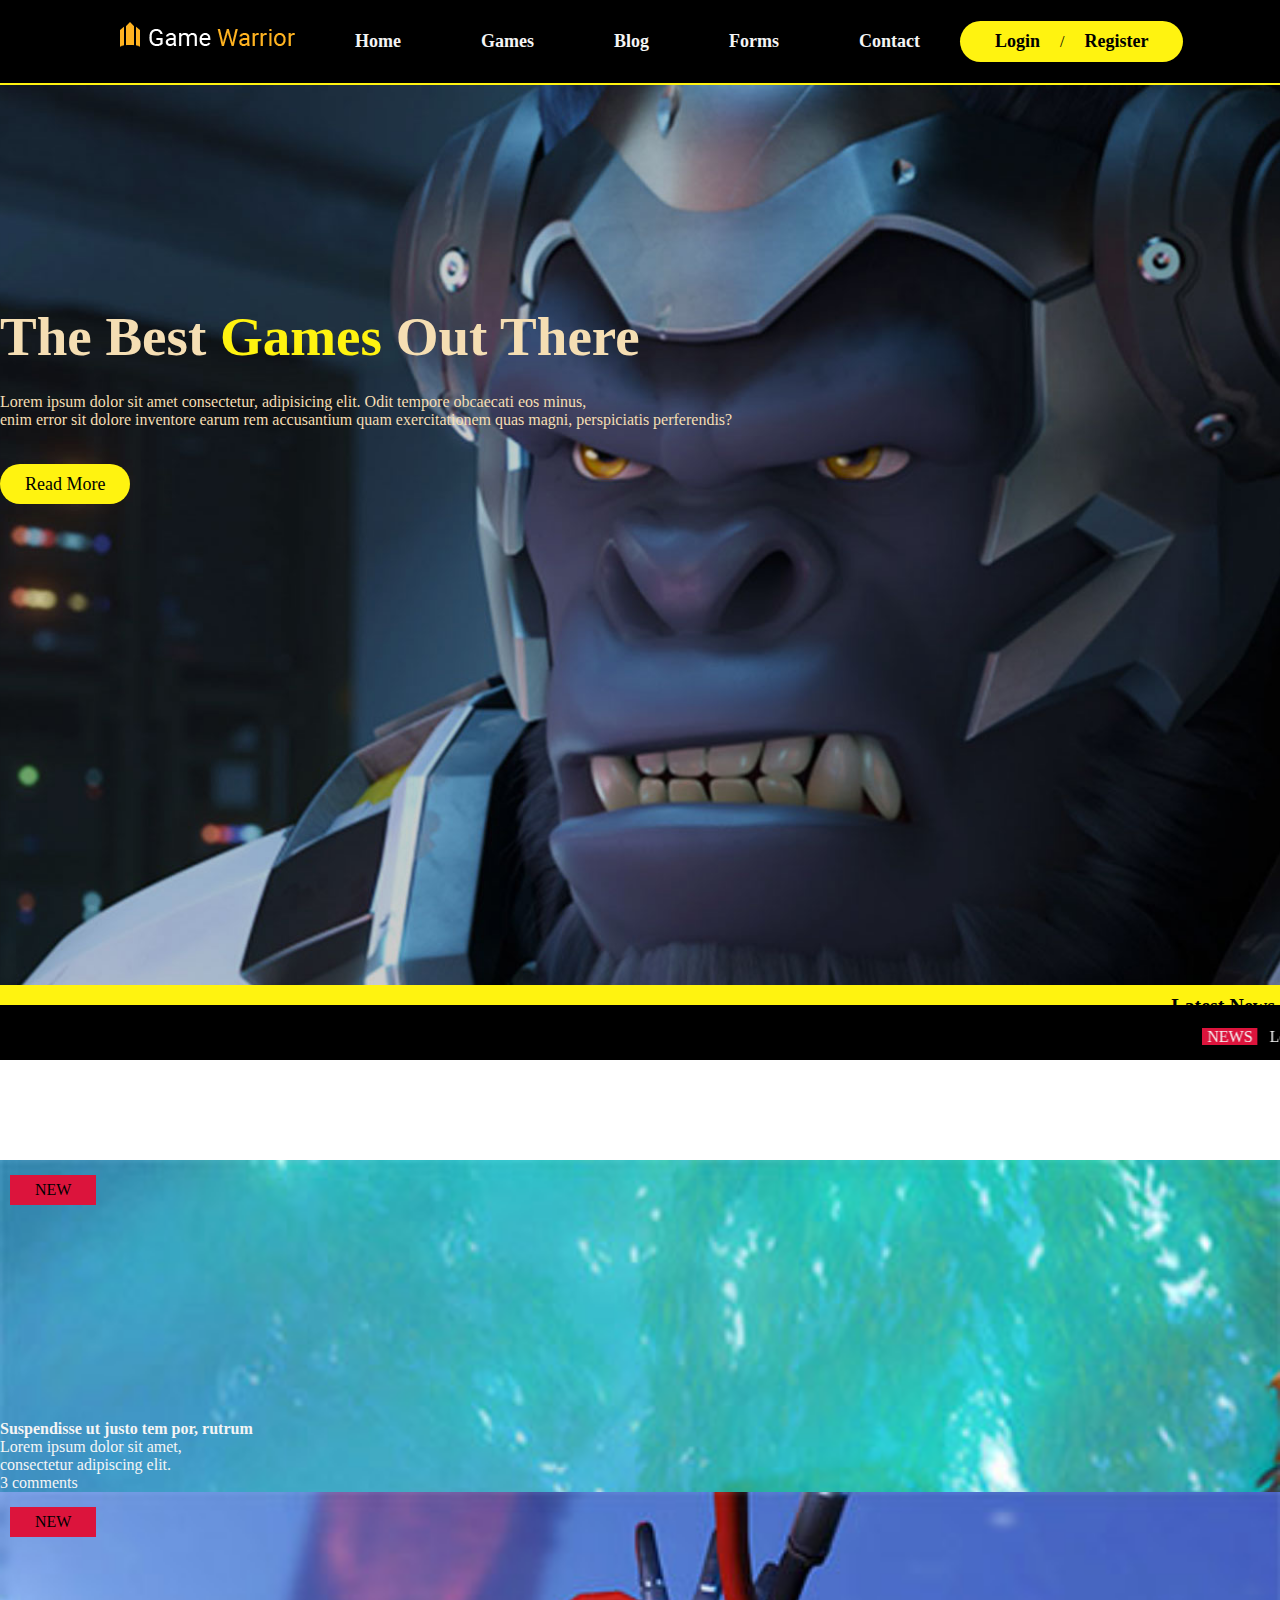
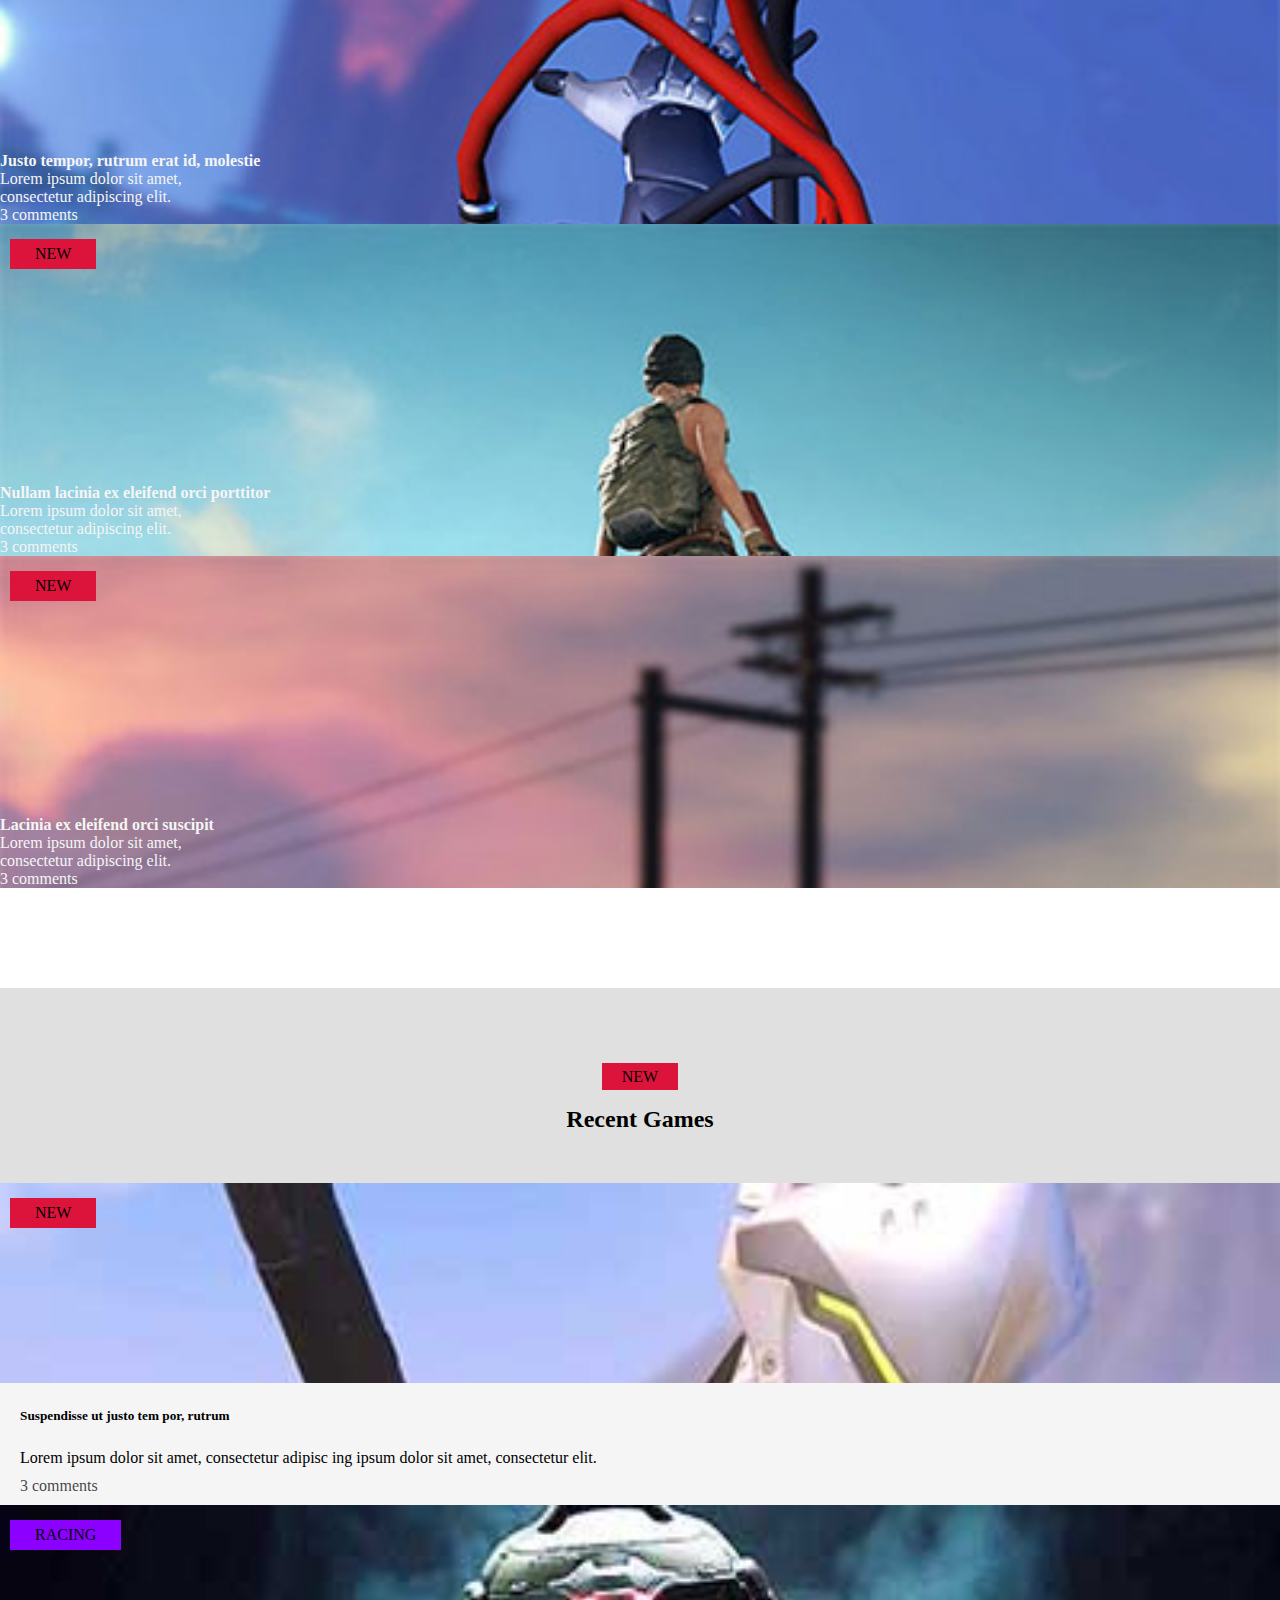
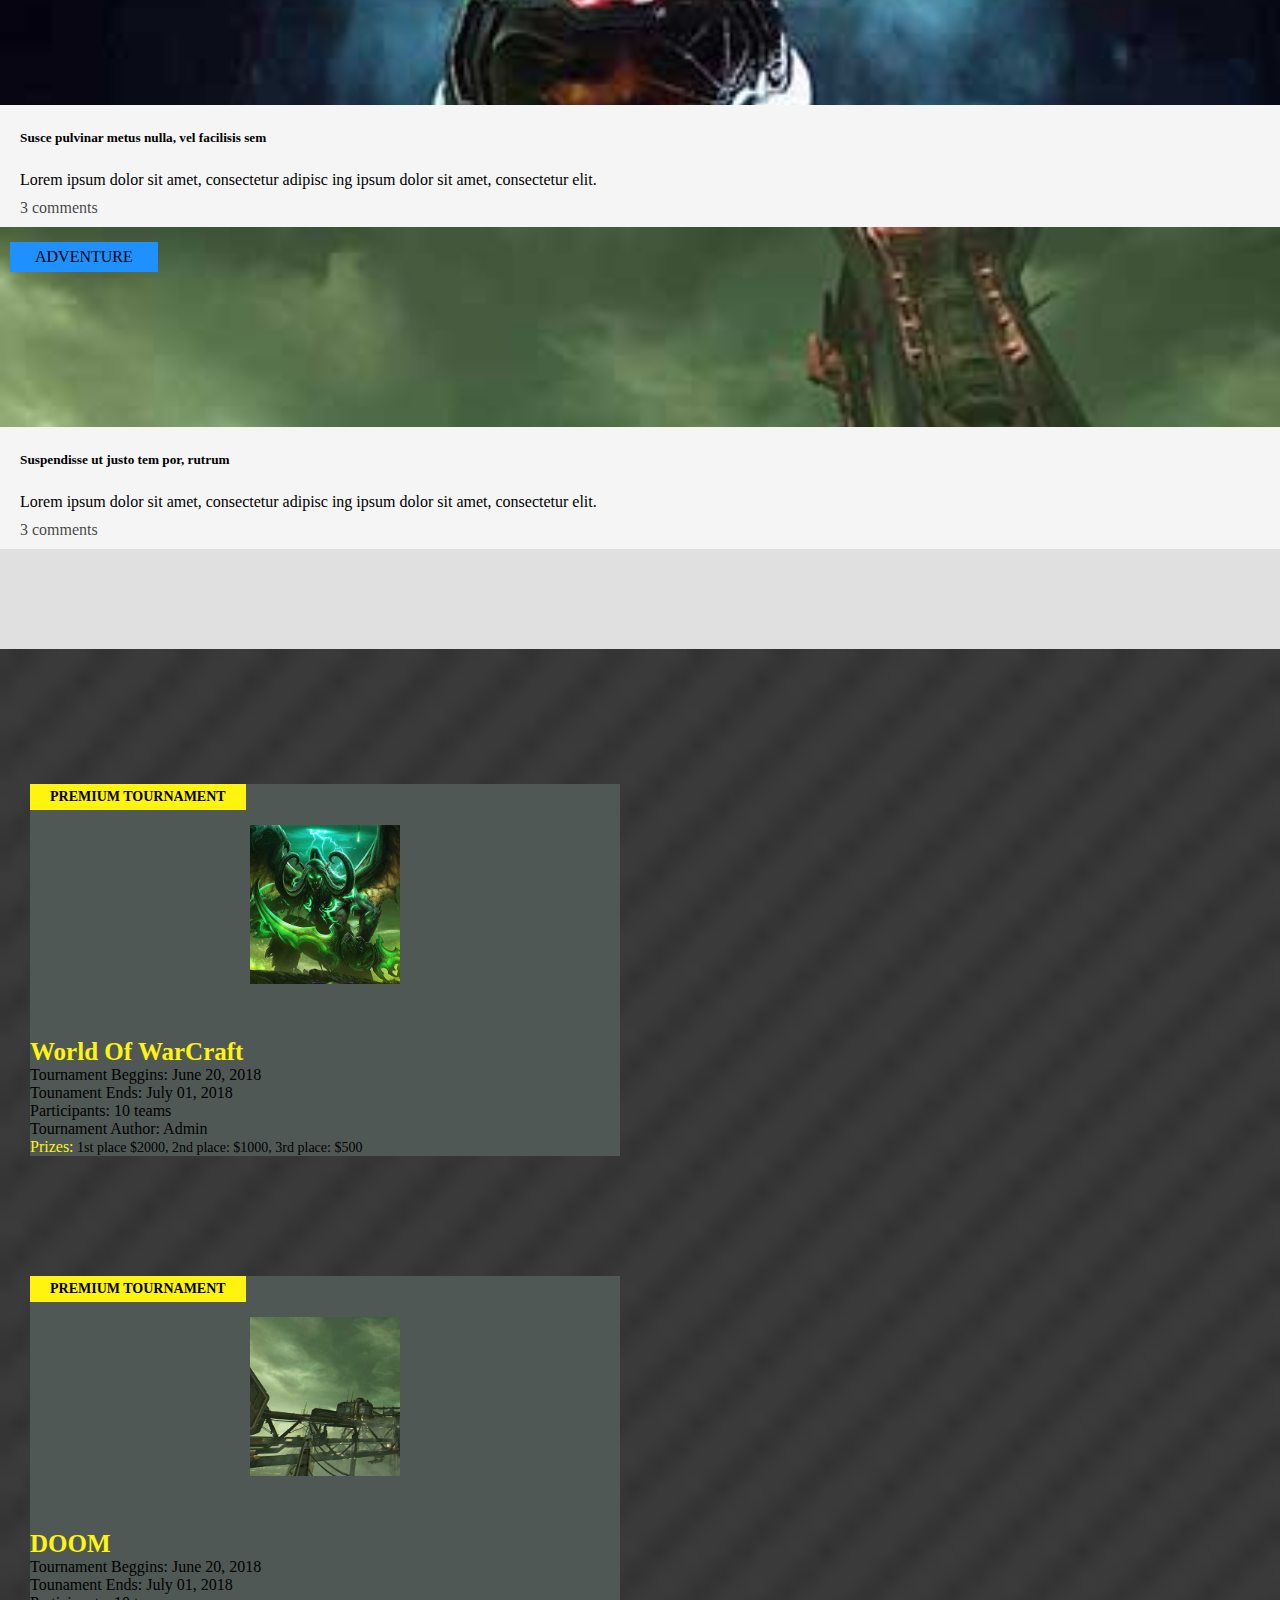
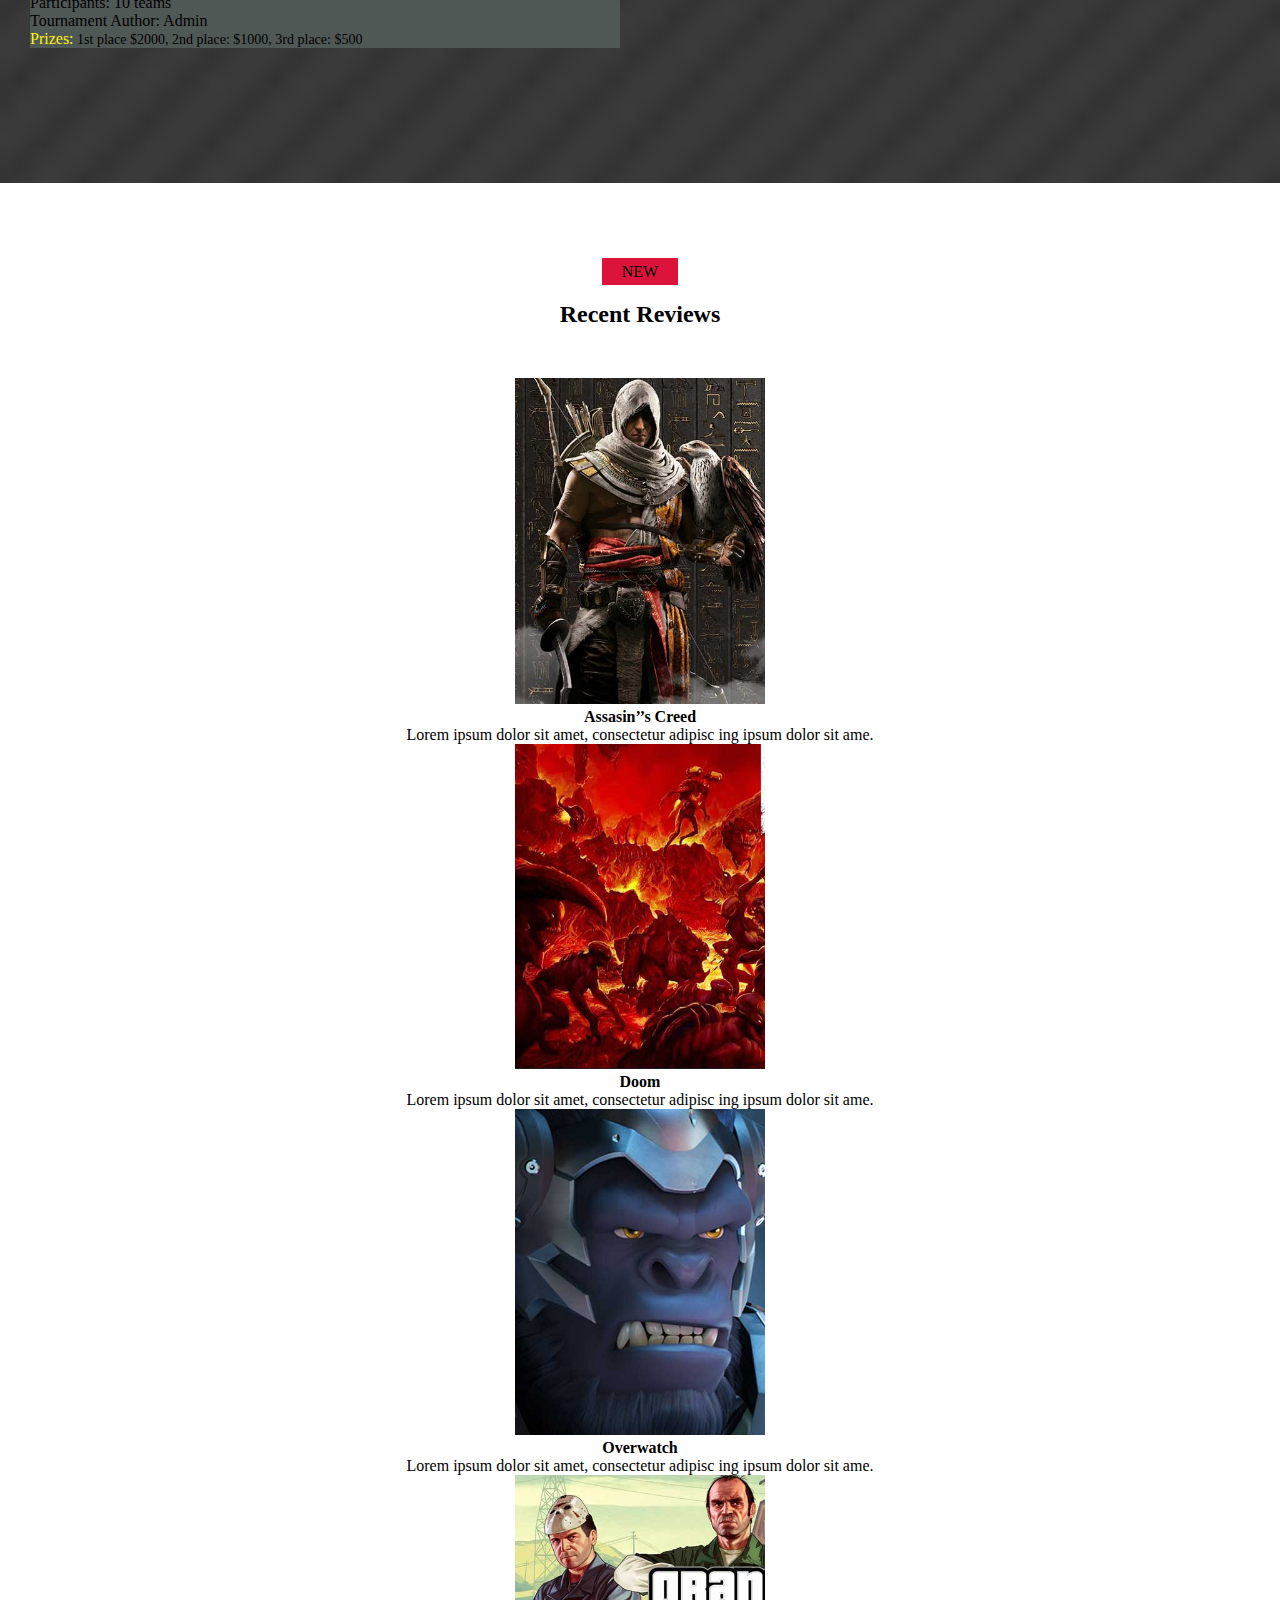
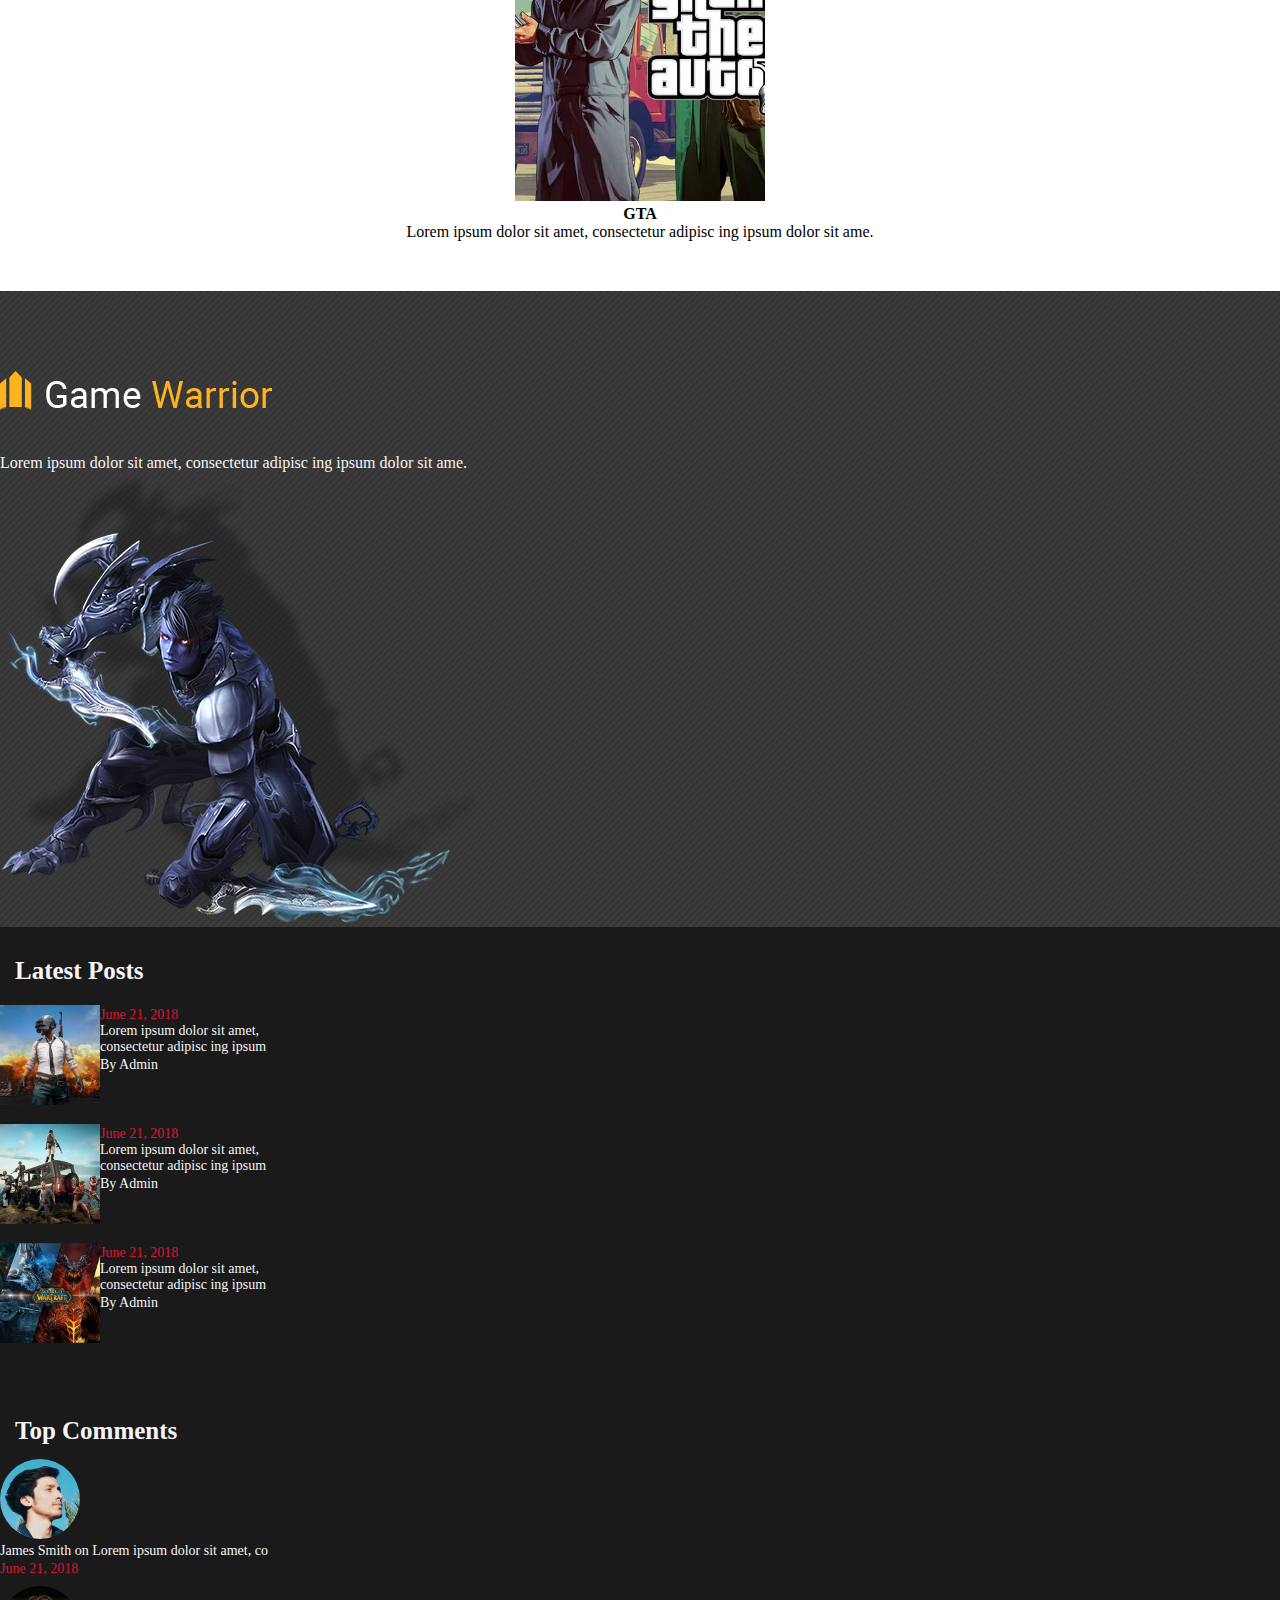
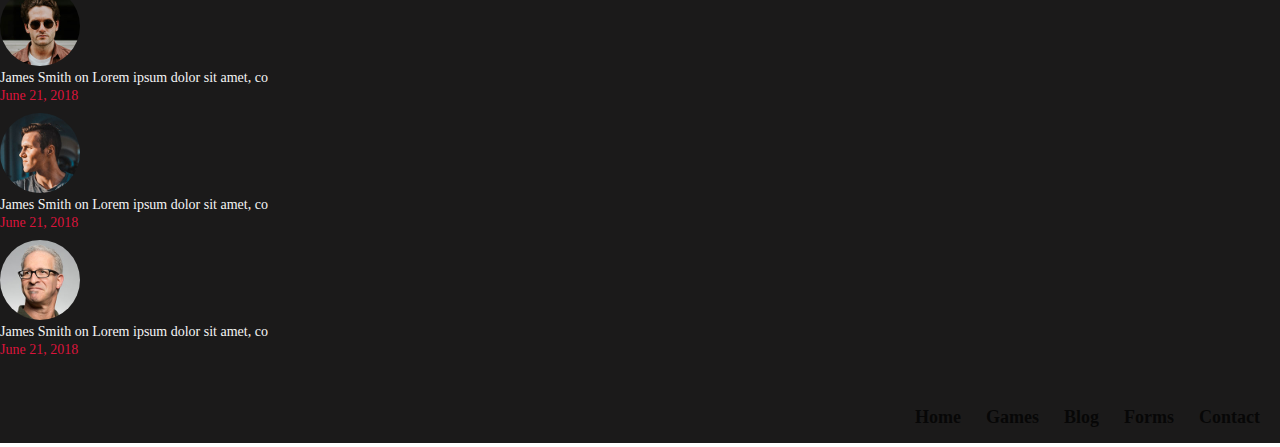
<file: index.html>
<!DOCTYPE html>
<html lang="en">

<head>
     <meta charset="UTF-8">
     <meta http-equiv="X-UA-Compatible" content="IE=edge">
     <meta name="viewport" content="width=device-width, initial-scale=1.0">
     <link href="https://cdn.jsdelivr.net/npm/bootstrap@5.1.3/dist/css/bootstrap.min.css" rel="stylesheet"
          integrity="sha384-1BmE4kWBq78iYhFldvKuhfTAU6auU8tT94WrHftjDbrCEXSU1oBoqyl2QvZ6jIW3" crossorigin="anonymous">
     <link rel="stylesheet" href="style.css">
     <link rel="stylesheet" href="https://use.fontawesome.com/releases/v5.15.4/css/all.css"
          integrity="sha384-DyZ88mC6Up2uqS4h/KRgHuoeGwBcD4Ng9SiP4dIRy0EXTlnuz47vAwmeGwVChigm" crossorigin="anonymous">
     <title>Game Website</title>
</head>

<body>
     <div class="section-1">
          <nav>

               <input type="checkbox" id="Check">
               <label for="Check" class="checkbtn"><i class="fas fa-bars"></i></label>

               <a href="" id="logo"><img src="img/logo.png" alt="" class="logo"></a>

               <ul>
                    <li><a href="index.html">Home</a></li>
                    <li><a href="games.html">Games</a></li>
                    <li><a href="blog.html">Blog</a></li>
                    <li><a href="forms.html">Forms</a></li>
                    <li><a href="contact.html">Contact</a></li>
               </ul>

               <span class="login"><a href="">Login</a>/<a href="">Register</a></span>
          </nav>
     </div>

     <div class="section-2">
          <div class="container sec-2-container">
               <div class="row">
                    <h1>The Best <span class="yellow"> Games</span> Out There</h1>
                    <p>Lorem ipsum dolor sit amet consectetur, adipisicing elit. Odit tempore obcaecati eos minus, <br>
                         enim error sit dolore inventore earum rem accusantium quam exercitationem quas magni,
                         perspiciatis perferendis? </p>
                    <span><a href="">Read More</a></span>
               </div>
          </div>
     </div>

     <div class="section-3">
          <div class="row ">
               <div class="col-lg-4 first">
                    <h2>Latest News</h2>
               </div>

               <div class="col-lg-8 second">

                    <marquee>
                         <p><span style="background-color: crimson; padding: 0px 5px;">NEWS</span> &nbsp; Lorem ipsum
                              dolor sit
                              amet.
                              &nbsp; &nbsp; &nbsp; <span
                                   style="background-color: green; padding: 0px 8px;">STRETGY</span> &nbsp;Lorem
                              ipsum dolor sit amet consectetur adipisicing elit. &nbsp;&nbsp;&nbsp;
                              <span style="background-color:midnightblue; padding: 0px 10px;">RACING</span> Lorem ipsum
                              dolor sit amet consectetur adipisicing elit. Harum,
                              tenetur?
                         </p>
                    </marquee>
               </div>
          </div>
     </div>

     <!-- section-4 -->

     <div class="container section-4">
          <div class="row align-items-center">
               <div class="col-lg-3 one" style="background-image: url(img/features/1.jpg);">
                    <div class="new" style=" background-color: crimson;">NEW</div>
                    <h4>Suspendisse ut justo tem por, rutrum</h4>
                    <p>Lorem ipsum dolor sit amet, <br> consectetur adipiscing elit.</p>
                    <p>3 comments</p>
               </div>
               <div class="col-lg-3 one" style=" background-image: url(img/features/2.jpg);">
                    <div class="new" style=" background-color: crimson;">NEW</div>
                    <h4>Justo tempor, rutrum erat id, molestie</h4>
                    <p>Lorem ipsum dolor sit amet, <br> consectetur adipiscing elit.</p>
                    <p>3 comments</p>
               </div>
               <div class="col-lg-3 one" style="background-image: url(img/features/3.jpg);">
                    <div class="new" style=" background-color: crimson;">NEW</div>
                    <h4>Nullam lacinia ex eleifend orci porttitor</h4>
                    <p>Lorem ipsum dolor sit amet, <br> consectetur adipiscing elit.</p>
                    <p>3 comments</p>
               </div>
               <div class="col-lg-3 one" style="background-image: url(img/features/4.jpg);">
                    <div class="new" style=" background-color: crimson;">NEW</div>
                    <h4>Lacinia ex eleifend orci suscipit</h4>
                    <p>Lorem ipsum dolor sit amet, <br> consectetur adipiscing elit.</p>
                    <p>3 comments</p>
               </div>
          </div>
     </div>
     <!-- section-5 -->
     <div class="section-5">
          <div class="container">
               <div class="title">
                    <!-- <p>NEW</p> -->
                    <span>NEW</span>
                    <h2>Recent Games</h2>
               </div>

               <div class="row">
                    <div class="col-lg-4 rec-game">
                         <div class="first-game" style=" background-image: url(img/recent-game/1.jpg);">
                              <div class="new" style=" background-color: crimson;">NEW</div>
                         </div>

                         <div class="recent-game-1">
                              <h5>Suspendisse ut justo tem por, rutrum</h5>
                              <p>Lorem ipsum dolor sit amet, consectetur adipisc ing ipsum dolor sit amet, consectetur
                                   elit.</p>
                              <a href="">3 comments</a>
                         </div>
                    </div>
                    <div class="col-lg-4 rec-game">
                         <div class="first-game" style=" background-image: url(img/recent-game/2.jpg);">
                              <div class="new" style="background-color: rgb(140, 0, 255);">RACING</div>
                         </div>
                         <div class="recent-game-1 rec-game">
                              <h5>Susce pulvinar metus nulla, vel facilisis sem</h5>
                              <p>Lorem ipsum dolor sit amet, consectetur adipisc ing ipsum dolor sit amet, consectetur
                                   elit.</p>
                              <a href="">3 comments</a>
                         </div>

                    </div>
                    <div class="col-lg-4">
                         <div class="first-game" style=" background-image: url(img/recent-game/3.jpg);">
                              <div class="new" style="background-color: dodgerblue;">ADVENTURE</div>
                         </div>
                         <div class="recent-game-1">
                              <h5>Suspendisse ut justo tem por, rutrum</h5>
                              <p>Lorem ipsum dolor sit amet, consectetur adipisc ing ipsum dolor sit amet, consectetur
                                   elit.</p>
                              <a href="">3 comments</a>
                         </div>

                    </div>
               </div>
          </div>
     </div>

     <!-- section-6 -->

     <div class="section-6">
          <div class="row turn-row">
               <div class="col-lg-6 turn-col-1">
                    <div class="turn-heading" style="padding: 0px;">
                         <p style="padding: 5px 20px; font-size: 14px; font-weight: 600;"> PREMIUM TOURNAMENT </p>
                    </div>

                    <div class="row turn-row-A">

                         <div class="col-lg-4 turn-img-1">
                              <img src="img/tournament/1.jpg" alt="" width="150px" style="padding-top: 15px;">
                         </div>

                         <div class="col-lg-8">
                              <h4 style="font-size: 25px; color:#fff310">World Of WarCraft</h4>
                              <ul style="padding: 0px;">
                                   <li>Tournament Beggins: June 20, 2018</li>
                                   <li>Tounament Ends: July 01, 2018</li>
                                   <li>Participants: 10 teams</li>
                                   <li>Tournament Author: Admin</li>
                              </ul>
                              <p style="font-size: 14px;"><span style="color: #fff310; font-size: 16px;">Prizes:</span> 1st place $2000, 2nd place: $1000, 3rd place: $500</p>
                         </div>
                    </div>
               </div>

               <div class="col-lg-6 turn-col-2">
                    <div class="turn-heading" style="padding: 0px;">
                         <p style="padding: 5px 20px; font-size: 14px; font-weight: 600;"> PREMIUM TOURNAMENT </p>
                    </div>
                    <div class="row turn-row-B">

                         <div class="col-lg-4 turn-img-2">
                              <img src="img/tournament/2.jpg" alt="" width="150px" style="padding-top: 15px;">
                         </div>
                         <div class="col-lg-8">
                              <h4 style="font-size: 25px; color:#fff310;">DOOM</h4>
                              <ul style="padding: 0px;">
                                   <li>Tournament Beggins: June 20, 2018</li>
                                   <li>Tounament Ends: July 01, 2018</li>
                                   <li>Participants: 10 teams</li>
                                   <li>Tournament Author: Admin</li>
                              </ul>
                              <p style="font-size: 14px;"><span style="color: #fff310; font-size: 16px;">Prizes:</span> 1st place $2000, 2nd place: $1000, 3rd place: $500</p>
                         </div>
                    </div>

               </div>
          </div>
     </div>

     <!-- section-7 -->
     <div class="section-7">
          <div class="title">
               <!-- <p>NEW</p> -->
               <span>NEW</span>
               <h2>Recent Reviews</h2>
          </div>

          <div class="container">
               <div class="row">
                    <div class="col-lg-3 review-col">
                         
                         <img src="img/review/1.jpg" alt="" width="250px">
                         <h4>Assasin’’s Creed</h4>
                         <p>Lorem ipsum dolor sit amet, consectetur adipisc ing ipsum dolor sit ame.</p>
                    </div>
                    <div class="col-lg-3 review-col">
                         <img src="img/review/2.jpg" alt="" width="250px">
                         <h4>Doom</h4>
                         <p>Lorem ipsum dolor sit amet, consectetur adipisc ing ipsum dolor sit ame.</p>
                    </div>
                    <div class="col-lg-3 review-col">
                         <img src="img/review/3.jpg" alt="" width="250px">
                         <h4>Overwatch</h4>
                         <p>Lorem ipsum dolor sit amet, consectetur adipisc ing ipsum dolor sit ame.</p>
                    </div>
                    <div class="col-lg-3 review-col">
                         <img src="img/review/4.jpg" alt="" width="250px">
                         <h4>GTA</h4>
                         <p>Lorem ipsum dolor sit amet, consectetur adipisc ing ipsum dolor sit ame.</p>
                    </div>
               </div>
          </div>
     </div>

     <!-- section-8 -->
    <div class="section-8">
         <div class="container">
              <div class="row main-row">
                    <div class="col-lg-4 first-col">
                         <img src="img/footer-logo.png" alt="" class="footer-logo">
                         <p class="col-1-p">Lorem ipsum dolor sit amet, consectetur adipisc ing ipsum dolor sit ame.</p>
                         <img src="img/footer-top-bg.png" alt="" class="footer-img">
                    </div>
                    <div class="col-lg-4 sec-col">
                         <div class="card">
                              <p class="footer-col-title">Latest Posts</p>
                              <div class="row lat-row">
                                   <div class="img col-lg-4">
                                        <img src="img/latest-blog/1.jpg" alt="" class="latest-img">
                                   </div>
                                   <div class="des col-lg-8">
                                        <span class="date">June 21, 2018</span>
                                        <p>Lorem ipsum dolor sit amet, <br> consectetur adipisc ing ipsum</p>
                                        <a href="">By Admin</a>
                                   </div>
                              </div>
                              <div class="row lat-row">
                                   <div class="img col-lg-4">
                                        <img src="img/latest-blog/2.jpg" alt="" class="latest-img">
                                   </div>
                                   <div class="des col-lg-8">
                                        <span class="date">June 21, 2018</span>
                                        <p>Lorem ipsum dolor sit amet, <br> consectetur adipisc ing ipsum</p>
                                        <a href="">By Admin</a>
                                   </div>
                              </div>
                              <div class="row lat-row">
                                   <div class="img col-lg-4">
                                        <img src="img/latest-blog/3.jpg" alt="" class="latest-img">
                                   </div>
                                   <div class="des col-lg-8">
                                        <span class="date">June 21, 2018</span>
                                        <p>Lorem ipsum dolor sit amet, <br> consectetur adipisc ing ipsum</p>
                                        <a href="">By Admin</a>
                                   </div>
                              </div>
                         </div>
                    </div>
                    <div class="col-lg-4 third-col">
                         <div class="card">
                              <p class="footer-col-title">Top Comments</p>
                              <div class="row com-row">
                                   <div class="img col-lg-4">
                                        <img src="img/authors/1.jpg" alt="" class="author-img">
                                   </div>
                                   <div class="des col-lg-8">
                                        <p>James Smith on Lorem ipsum dolor sit amet, co</p>
                                        <span class="date">June 21, 2018</span>
                                   </div>
                              </div>
                              <div class="row com-row">
                                   <div class="img col-lg-4">
                                        <img src="img/authors/2.jpg" alt="" class="author-img">
                                   </div>
                                   <div class="des col-lg-8">
                                        <p>James Smith on Lorem ipsum dolor sit amet, co</p>
                                        <span class="date">June 21, 2018</span>
                                   </div>
                              </div>
                              <div class="row com-row">
                                   <div class="img col-lg-4">
                                        <img src="img/authors/3.jpg" alt="" class="author-img">
                                   </div>
                                   <div class="des col-lg-8">
                                        <p>James Smith on Lorem ipsum dolor sit amet, co</p>
                                        <span class="date">June 21, 2018</span>
                                   </div>
                              </div>
                              <div class="row com-row">
                                   <div class="img col-lg-4">
                                        <img src="img/authors/4.jpg" alt="" class="author-img">
                                   </div>
                                   <div class="des col-lg-8">
                                        <p>James Smith on Lorem ipsum dolor sit amet, co</p>
                                        <span class="date">June 21, 2018</span>
                                   </div>
                              </div>
                             
                         </div>
                    </div>
              </div>
         </div>
    </div>

    <!-- footer -->
    <div class="footer">
     <ul>
          <li><a href="index.html">Home</a></li>
          <li><a href="games.html">Games</a></li>
          <li><a href="blog.html">Blog</a></li>
          <li><a href="forms.html">Forms</a></li>
          <li><a href="contact.html">Contact</a></li>
     </ul>
    </div>





</body>

</html>
</file>
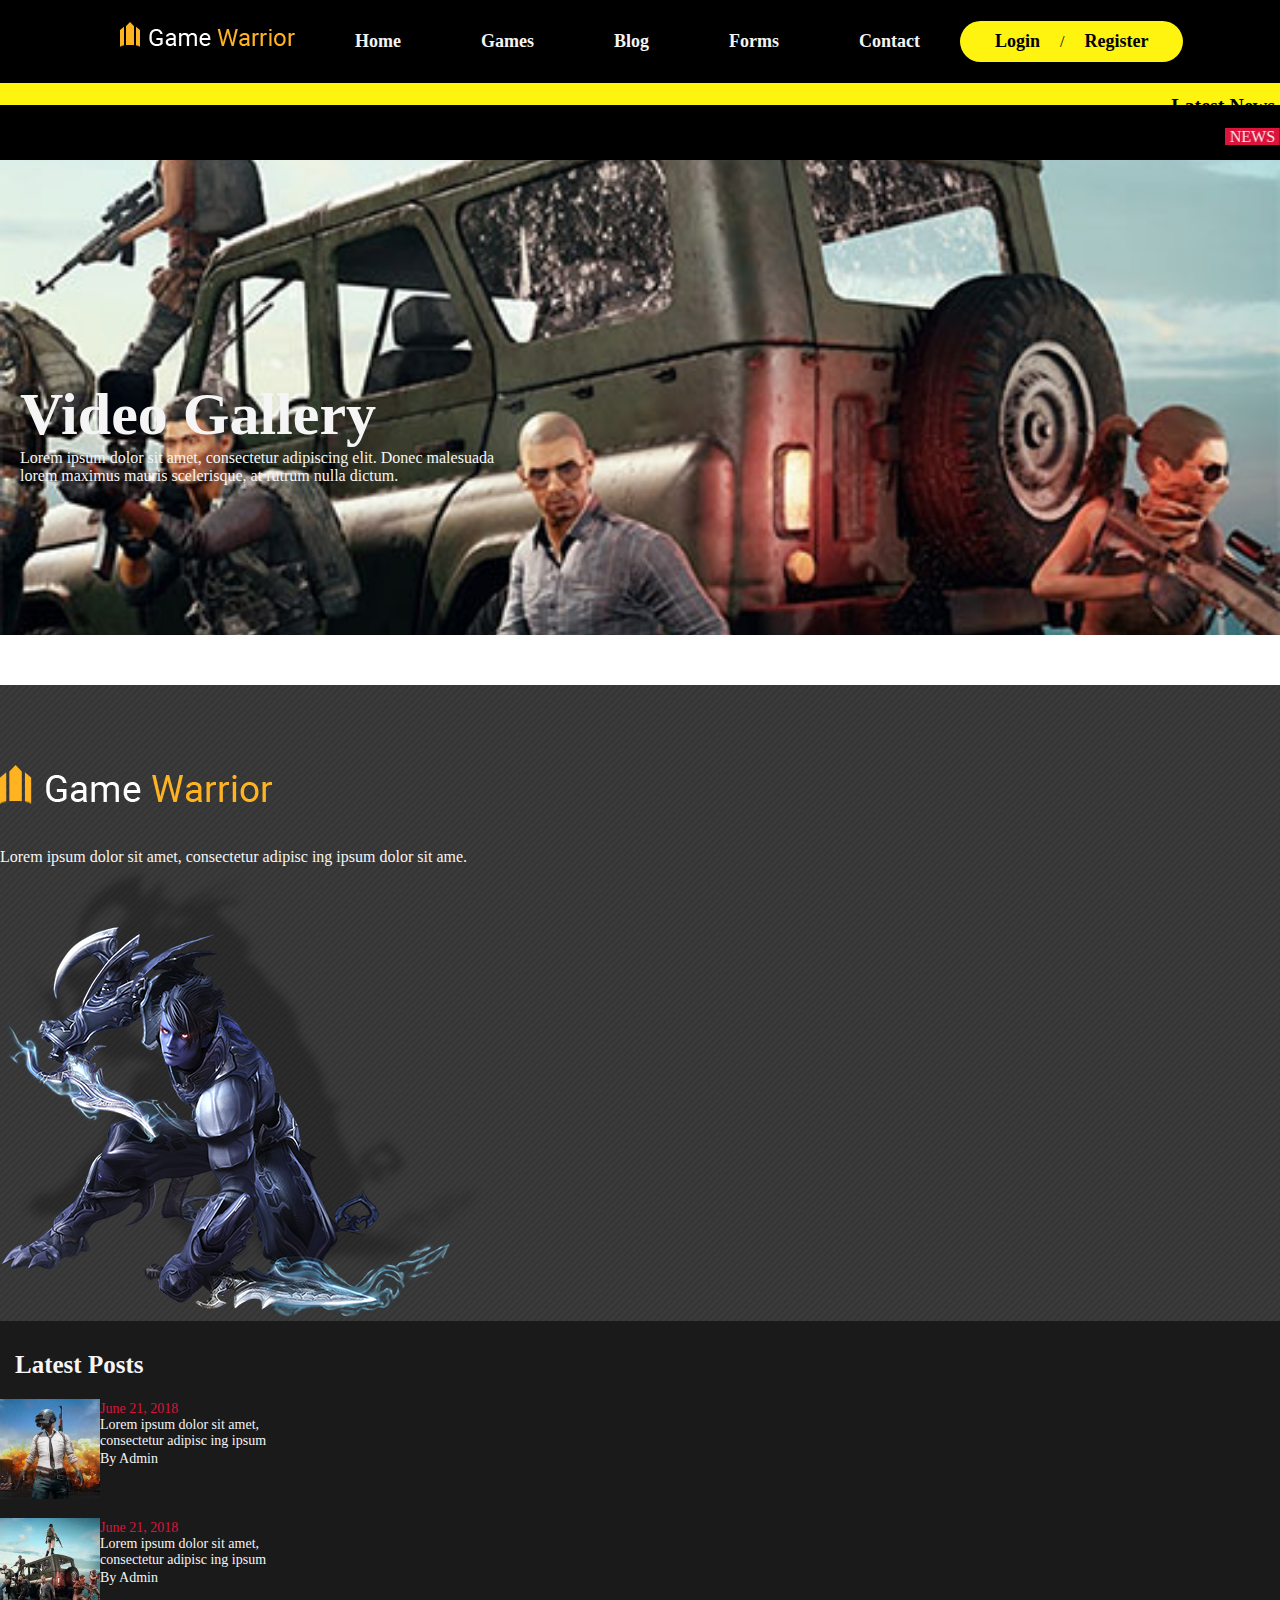
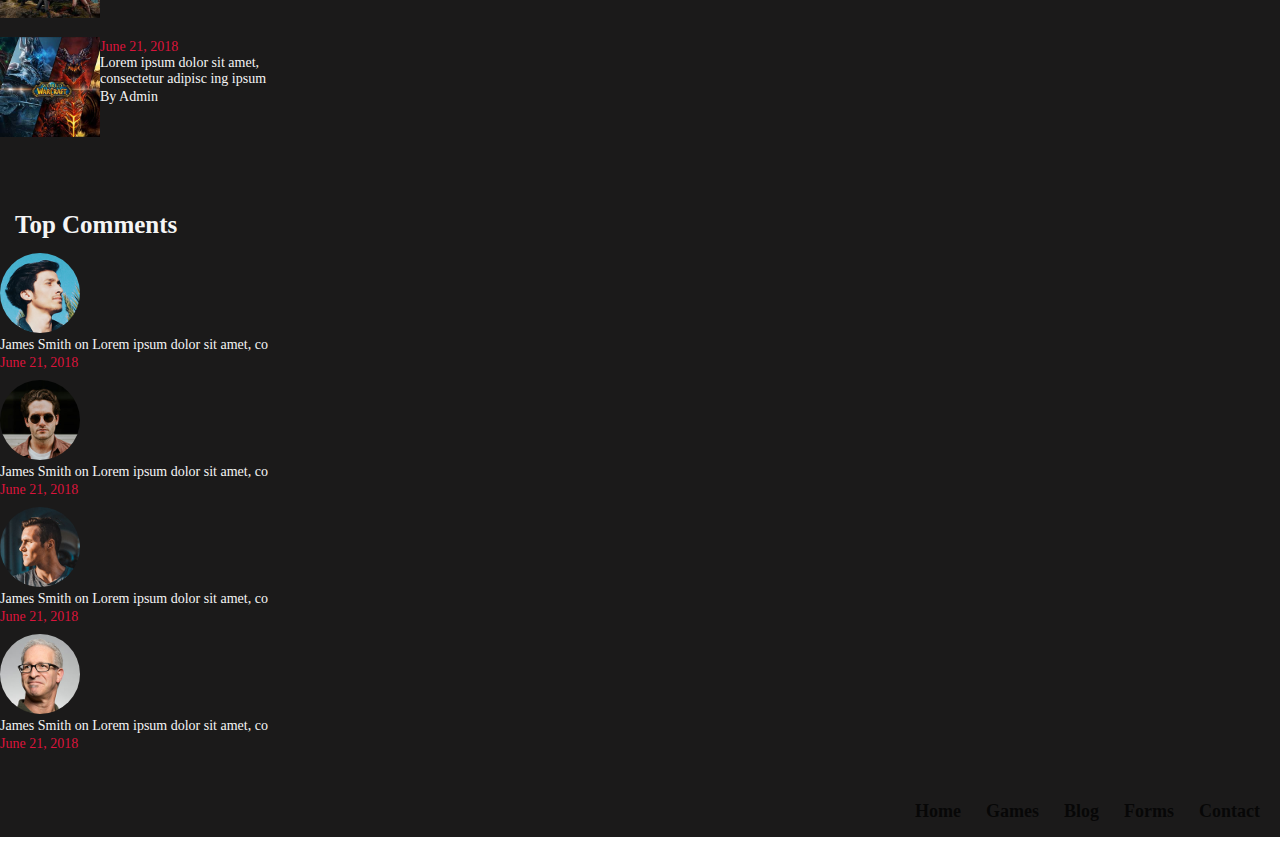
<file: blog.html>
<!DOCTYPE html>
<html lang="en">
<head>
    <meta charset="UTF-8">
    <meta http-equiv="X-UA-Compatible" content="IE=edge">
    <meta name="viewport" content="width=device-width, initial-scale=1.0">
    <link href="https://cdn.jsdelivr.net/npm/bootstrap@5.1.3/dist/css/bootstrap.min.css" rel="stylesheet"
    integrity="sha384-1BmE4kWBq78iYhFldvKuhfTAU6auU8tT94WrHftjDbrCEXSU1oBoqyl2QvZ6jIW3" crossorigin="anonymous">
<link rel="stylesheet" href="style.css">
<link rel="stylesheet" href="https://use.fontawesome.com/releases/v5.15.4/css/all.css"
    integrity="sha384-DyZ88mC6Up2uqS4h/KRgHuoeGwBcD4Ng9SiP4dIRy0EXTlnuz47vAwmeGwVChigm" crossorigin="anonymous">
    <title>Blog</title>
</head>
<body>
    <div class="section-1">
        <nav>

            <input type="checkbox" id="Check">
            <label for="Check" class="checkbtn"><i class="fas fa-bars"></i></label>

            <a href="" id="logo"><img src="img/logo.png" alt="" class="logo"></a>

            <ul>
                <li><a href="index.html">Home</a></li>
                <li><a href="games.html">Games</a></li>
                <li><a href="blog.html">Blog</a></li>
                <li><a href="forms.html">Forms</a></li>
                <li><a href="contact.html">Contact</a></li>
            </ul>

            <span class="login"><a href="">Login</a>/<a href="">Register</a></span>
        </nav>
    </div>


    <div class="section-3">
        <div class="row ">
            <div class="col-lg-4 first">
                <h2>Latest News</h2>
            </div>

            <div class="col-lg-8 second">

                <marquee>
                    <p><span style="background-color: crimson; padding: 0px 5px;">NEWS</span> &nbsp; Lorem ipsum
                        dolor sit
                        amet.
                        &nbsp; &nbsp; &nbsp; <span style="background-color: green; padding: 0px 8px;">STRETGY</span>
                        &nbsp;Lorem
                        ipsum dolor sit amet consectetur adipisicing elit. &nbsp;&nbsp;&nbsp;
                        <span style="background-color:midnightblue; padding: 0px 10px;">RACING</span> Lorem ipsum
                        dolor sit amet consectetur adipisicing elit. Harum,
                        tenetur?
                    </p>
                </marquee>
            </div>
        </div>
    </div>

    <!-- ----------- -->
    <div class="blog-1" style="background-image: url(img/features/3.jpg);">
        <div class="container">
            <h2>Video Gallery </h2>
            <p>Lorem ipsum dolor sit amet, consectetur adipiscing elit. Donec malesuada <br> lorem maximus mauris
                scelerisque, at rutrum nulla dictum.</p>
        </div>
    </div>


    <div class="section-8">
        <div class="container">
            <div class="row main-row">
                <div class="col-lg-4 first-col">
                    <img src="img/footer-logo.png" alt="" class="footer-logo">
                    <p class="col-1-p">Lorem ipsum dolor sit amet, consectetur adipisc ing ipsum dolor sit ame.</p>
                    <img src="img/footer-top-bg.png" alt="" class="footer-img">
                </div>
                <div class="col-lg-4 sec-col">
                    <div class="card">
                        <p class="footer-col-title">Latest Posts</p>
                        <div class="row lat-row">
                            <div class="img col-lg-4">
                                <img src="img/latest-blog/1.jpg" alt="" class="latest-img">
                            </div>
                            <div class="des col-lg-8">
                                <span class="date">June 21, 2018</span>
                                <p>Lorem ipsum dolor sit amet, <br> consectetur adipisc ing ipsum</p>
                                <a href="">By Admin</a>
                            </div>
                        </div>
                        <div class="row lat-row">
                            <div class="img col-lg-4">
                                <img src="img/latest-blog/2.jpg" alt="" class="latest-img">
                            </div>
                            <div class="des col-lg-8">
                                <span class="date">June 21, 2018</span>
                                <p>Lorem ipsum dolor sit amet, <br> consectetur adipisc ing ipsum</p>
                                <a href="">By Admin</a>
                            </div>
                        </div>
                        <div class="row lat-row">
                            <div class="img col-lg-4">
                                <img src="img/latest-blog/3.jpg" alt="" class="latest-img">
                            </div>
                            <div class="des col-lg-8">
                                <span class="date">June 21, 2018</span>
                                <p>Lorem ipsum dolor sit amet, <br> consectetur adipisc ing ipsum</p>
                                <a href="">By Admin</a>
                            </div>
                        </div>
                    </div>
                </div>
                <div class="col-lg-4 third-col">
                    <div class="card">
                        <p class="footer-col-title">Top Comments</p>
                        <div class="row com-row">
                            <div class="img col-lg-4">
                                <img src="img/authors/1.jpg" alt="" class="author-img">
                            </div>
                            <div class="des col-lg-8">
                                <p>James Smith on Lorem ipsum dolor sit amet, co</p>
                                <span class="date">June 21, 2018</span>
                            </div>
                        </div>
                        <div class="row com-row">
                            <div class="img col-lg-4">
                                <img src="img/authors/2.jpg" alt="" class="author-img">
                            </div>
                            <div class="des col-lg-8">
                                <p>James Smith on Lorem ipsum dolor sit amet, co</p>
                                <span class="date">June 21, 2018</span>
                            </div>
                        </div>
                        <div class="row com-row">
                            <div class="img col-lg-4">
                                <img src="img/authors/3.jpg" alt="" class="author-img">
                            </div>
                            <div class="des col-lg-8">
                                <p>James Smith on Lorem ipsum dolor sit amet, co</p>
                                <span class="date">June 21, 2018</span>
                            </div>
                        </div>
                        <div class="row com-row">
                            <div class="img col-lg-4">
                                <img src="img/authors/4.jpg" alt="" class="author-img">
                            </div>
                            <div class="des col-lg-8">
                                <p>James Smith on Lorem ipsum dolor sit amet, co</p>
                                <span class="date">June 21, 2018</span>
                            </div>
                        </div>

                    </div>
                </div>
            </div>
        </div>
    </div>

    <!-- footer -->
    <div class="footer">
        <ul>
            <li><a href="index.html">Home</a></li>
            <li><a href="games.html">Games</a></li>
            <li><a href="blog.html">Blog</a></li>
            <li><a href="forms.html">Forms</a></li>
            <li><a href="contact.html">Contact</a></li>
        </ul>
    </div>
</body>
</html>
</file>
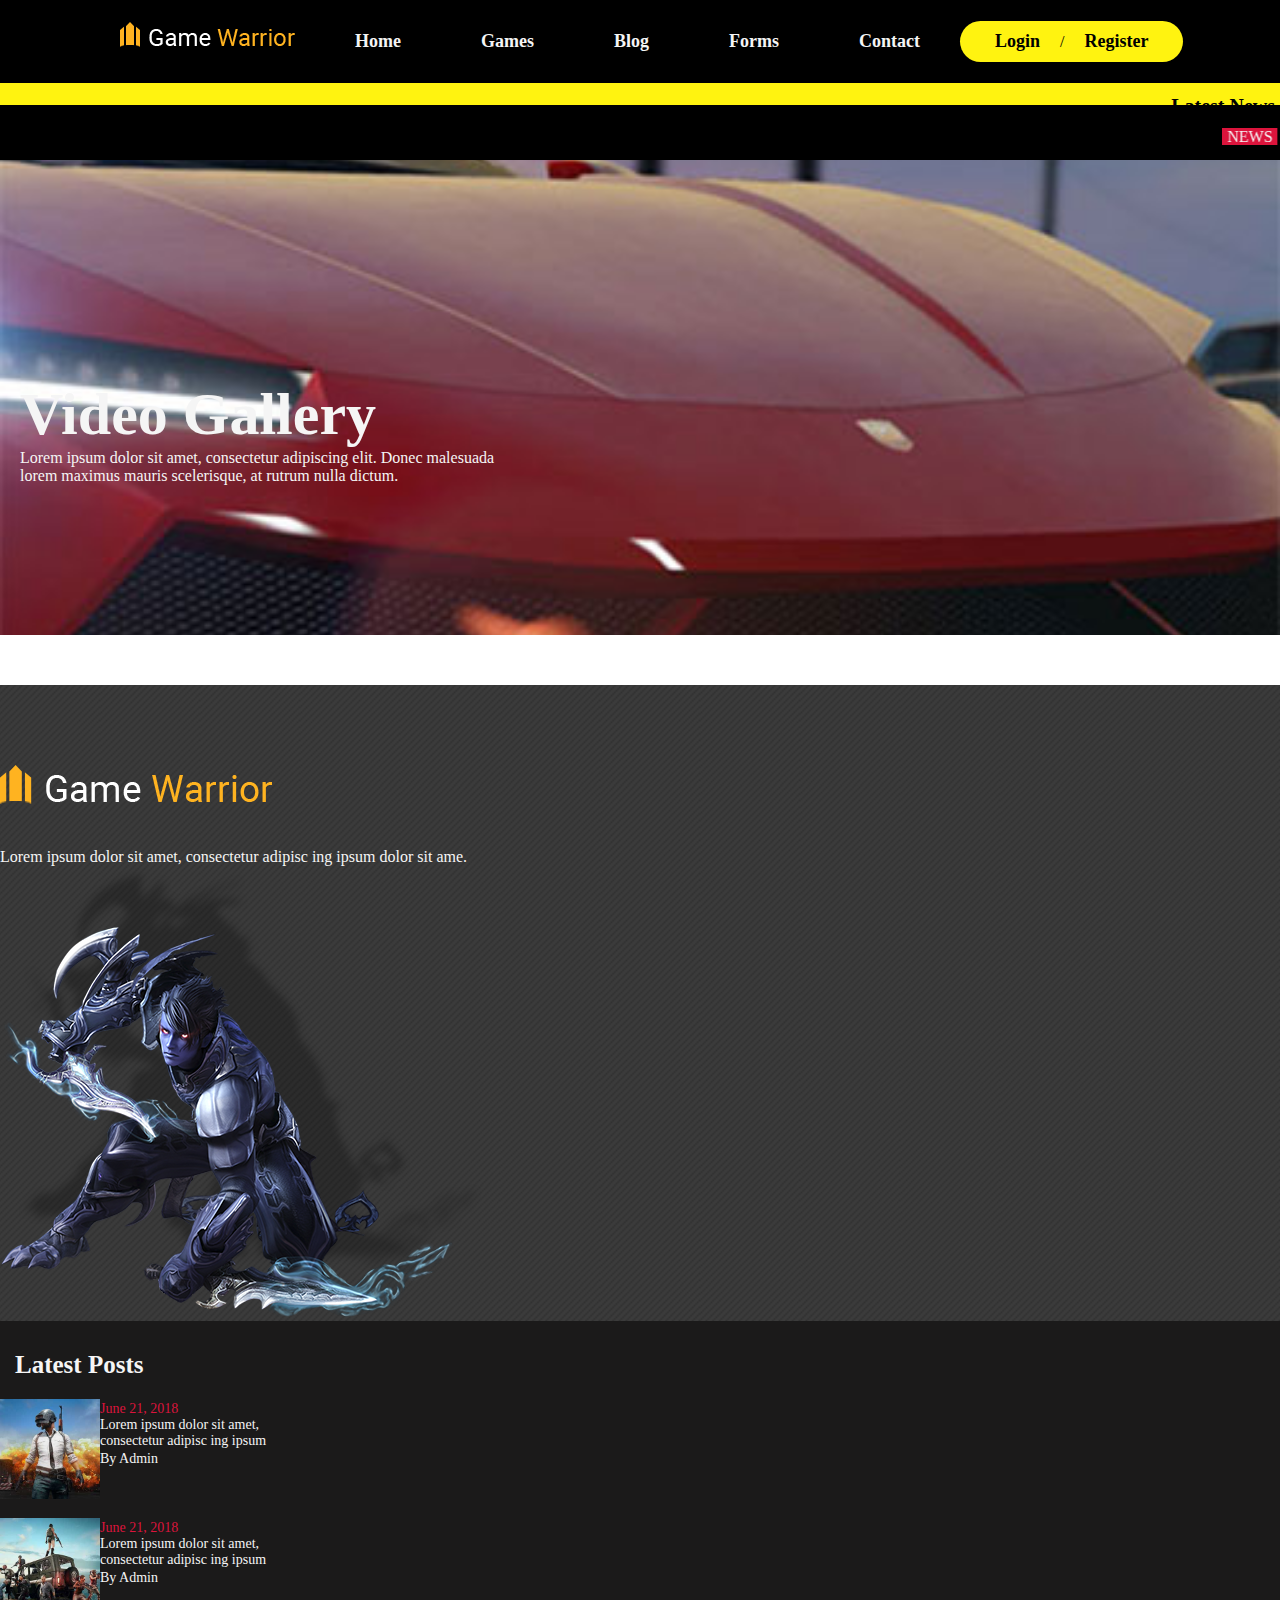
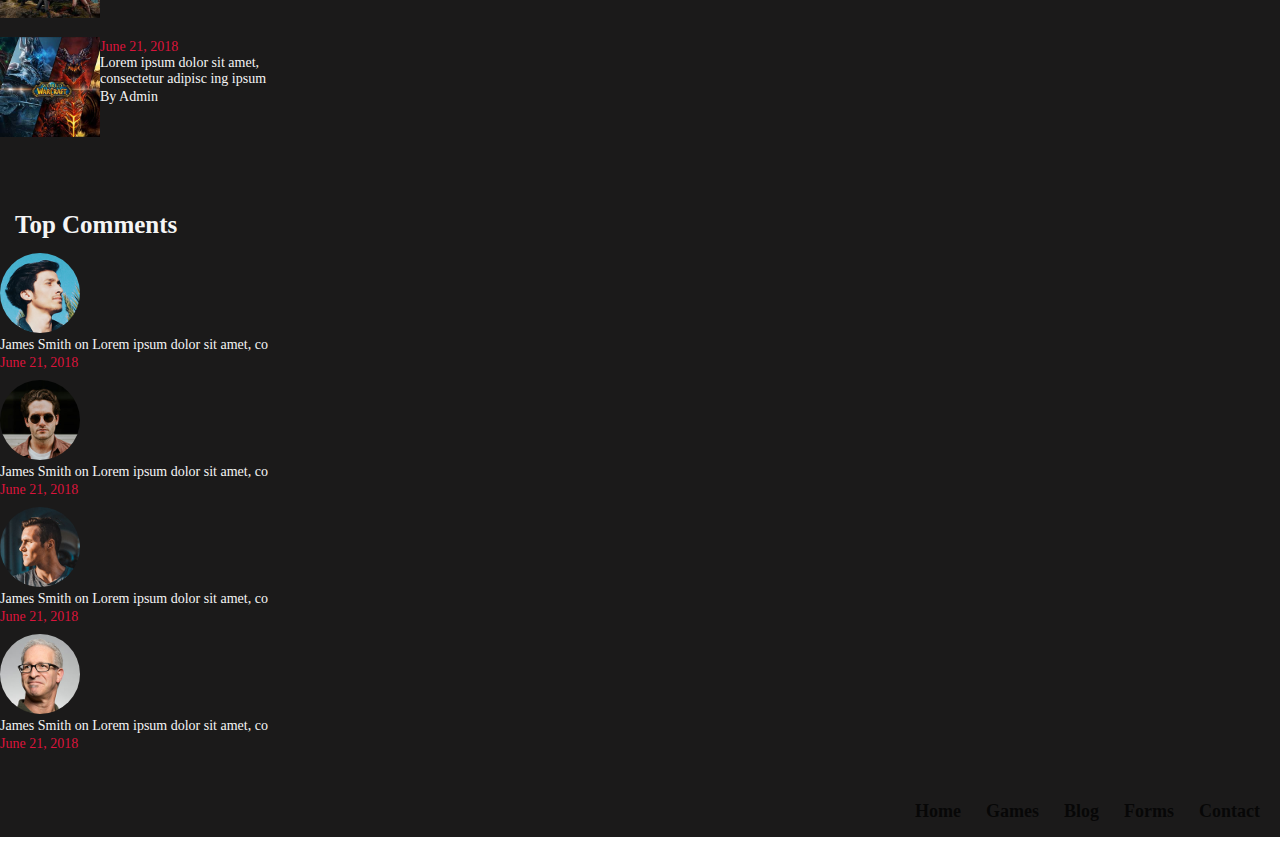
<file: contact.html>
<!DOCTYPE html>
<html lang="en">
<head>
    <meta charset="UTF-8">
    <meta http-equiv="X-UA-Compatible" content="IE=edge">
    <meta name="viewport" content="width=device-width, initial-scale=1.0">
    <link href="https://cdn.jsdelivr.net/npm/bootstrap@5.1.3/dist/css/bootstrap.min.css" rel="stylesheet"
    integrity="sha384-1BmE4kWBq78iYhFldvKuhfTAU6auU8tT94WrHftjDbrCEXSU1oBoqyl2QvZ6jIW3" crossorigin="anonymous">
<link rel="stylesheet" href="style.css">
<link rel="stylesheet" href="https://use.fontawesome.com/releases/v5.15.4/css/all.css"
    integrity="sha384-DyZ88mC6Up2uqS4h/KRgHuoeGwBcD4Ng9SiP4dIRy0EXTlnuz47vAwmeGwVChigm" crossorigin="anonymous">
    <title>Contact</title>
</head>
<body>
    <div class="section-1">
        <nav>

            <input type="checkbox" id="Check">
            <label for="Check" class="checkbtn"><i class="fas fa-bars"></i></label>

            <a href="" id="logo"><img src="img/logo.png" alt="" class="logo"></a>

            <ul>
                <li><a href="index.html">Home</a></li>
                <li><a href="games.html">Games</a></li>
                <li><a href="blog.html">Blog</a></li>
                <li><a href="forms.html">Forms</a></li>
                <li><a href="contact.html">Contact</a></li>
            </ul>

            <span class="login"><a href="">Login</a>/<a href="">Register</a></span>
        </nav>
    </div>


    <div class="section-3">
        <div class="row ">
            <div class="col-lg-4 first">
                <h2>Latest News</h2>
            </div>

            <div class="col-lg-8 second">

                <marquee>
                    <p><span style="background-color: crimson; padding: 0px 5px;">NEWS</span> &nbsp; Lorem ipsum
                        dolor sit
                        amet.
                        &nbsp; &nbsp; &nbsp; <span style="background-color: green; padding: 0px 8px;">STRETGY</span>
                        &nbsp;Lorem
                        ipsum dolor sit amet consectetur adipisicing elit. &nbsp;&nbsp;&nbsp;
                        <span style="background-color:midnightblue; padding: 0px 10px;">RACING</span> Lorem ipsum
                        dolor sit amet consectetur adipisicing elit. Harum,
                        tenetur?
                    </p>
                </marquee>
            </div>
        </div>
    </div>

    <!-- --------- -->
    <div class="contact-1" style="background-image: url(img/features/4.jpg);">
        <div class="container">
            <h2>Video Gallery </h2>
            <p>Lorem ipsum dolor sit amet, consectetur adipiscing elit. Donec malesuada <br> lorem maximus mauris
                scelerisque, at rutrum nulla dictum.</p>
        </div>
    </div>


    <div class="section-8">
        <div class="container">
            <div class="row main-row">
                <div class="col-lg-4 first-col">
                    <img src="img/footer-logo.png" alt="" class="footer-logo">
                    <p class="col-1-p">Lorem ipsum dolor sit amet, consectetur adipisc ing ipsum dolor sit ame.</p>
                    <img src="img/footer-top-bg.png" alt="" class="footer-img">
                </div>
                <div class="col-lg-4 sec-col">
                    <div class="card">
                        <p class="footer-col-title">Latest Posts</p>
                        <div class="row lat-row">
                            <div class="img col-lg-4">
                                <img src="img/latest-blog/1.jpg" alt="" class="latest-img">
                            </div>
                            <div class="des col-lg-8">
                                <span class="date">June 21, 2018</span>
                                <p>Lorem ipsum dolor sit amet, <br> consectetur adipisc ing ipsum</p>
                                <a href="">By Admin</a>
                            </div>
                        </div>
                        <div class="row lat-row">
                            <div class="img col-lg-4">
                                <img src="img/latest-blog/2.jpg" alt="" class="latest-img">
                            </div>
                            <div class="des col-lg-8">
                                <span class="date">June 21, 2018</span>
                                <p>Lorem ipsum dolor sit amet, <br> consectetur adipisc ing ipsum</p>
                                <a href="">By Admin</a>
                            </div>
                        </div>
                        <div class="row lat-row">
                            <div class="img col-lg-4">
                                <img src="img/latest-blog/3.jpg" alt="" class="latest-img">
                            </div>
                            <div class="des col-lg-8">
                                <span class="date">June 21, 2018</span>
                                <p>Lorem ipsum dolor sit amet, <br> consectetur adipisc ing ipsum</p>
                                <a href="">By Admin</a>
                            </div>
                        </div>
                    </div>
                </div>
                <div class="col-lg-4 third-col">
                    <div class="card">
                        <p class="footer-col-title">Top Comments</p>
                        <div class="row com-row">
                            <div class="img col-lg-4">
                                <img src="img/authors/1.jpg" alt="" class="author-img">
                            </div>
                            <div class="des col-lg-8">
                                <p>James Smith on Lorem ipsum dolor sit amet, co</p>
                                <span class="date">June 21, 2018</span>
                            </div>
                        </div>
                        <div class="row com-row">
                            <div class="img col-lg-4">
                                <img src="img/authors/2.jpg" alt="" class="author-img">
                            </div>
                            <div class="des col-lg-8">
                                <p>James Smith on Lorem ipsum dolor sit amet, co</p>
                                <span class="date">June 21, 2018</span>
                            </div>
                        </div>
                        <div class="row com-row">
                            <div class="img col-lg-4">
                                <img src="img/authors/3.jpg" alt="" class="author-img">
                            </div>
                            <div class="des col-lg-8">
                                <p>James Smith on Lorem ipsum dolor sit amet, co</p>
                                <span class="date">June 21, 2018</span>
                            </div>
                        </div>
                        <div class="row com-row">
                            <div class="img col-lg-4">
                                <img src="img/authors/4.jpg" alt="" class="author-img">
                            </div>
                            <div class="des col-lg-8">
                                <p>James Smith on Lorem ipsum dolor sit amet, co</p>
                                <span class="date">June 21, 2018</span>
                            </div>
                        </div>

                    </div>
                </div>
            </div>
        </div>
    </div>

    <!-- footer -->
    <div class="footer">
        <ul>
            <li><a href="index.html">Home</a></li>
            <li><a href="games.html">Games</a></li>
            <li><a href="blog.html">Blog</a></li>
            <li><a href="forms.html">Forms</a></li>
            <li><a href="contact.html">Contact</a></li>
        </ul>
    </div>
</body>
</html>
</file>
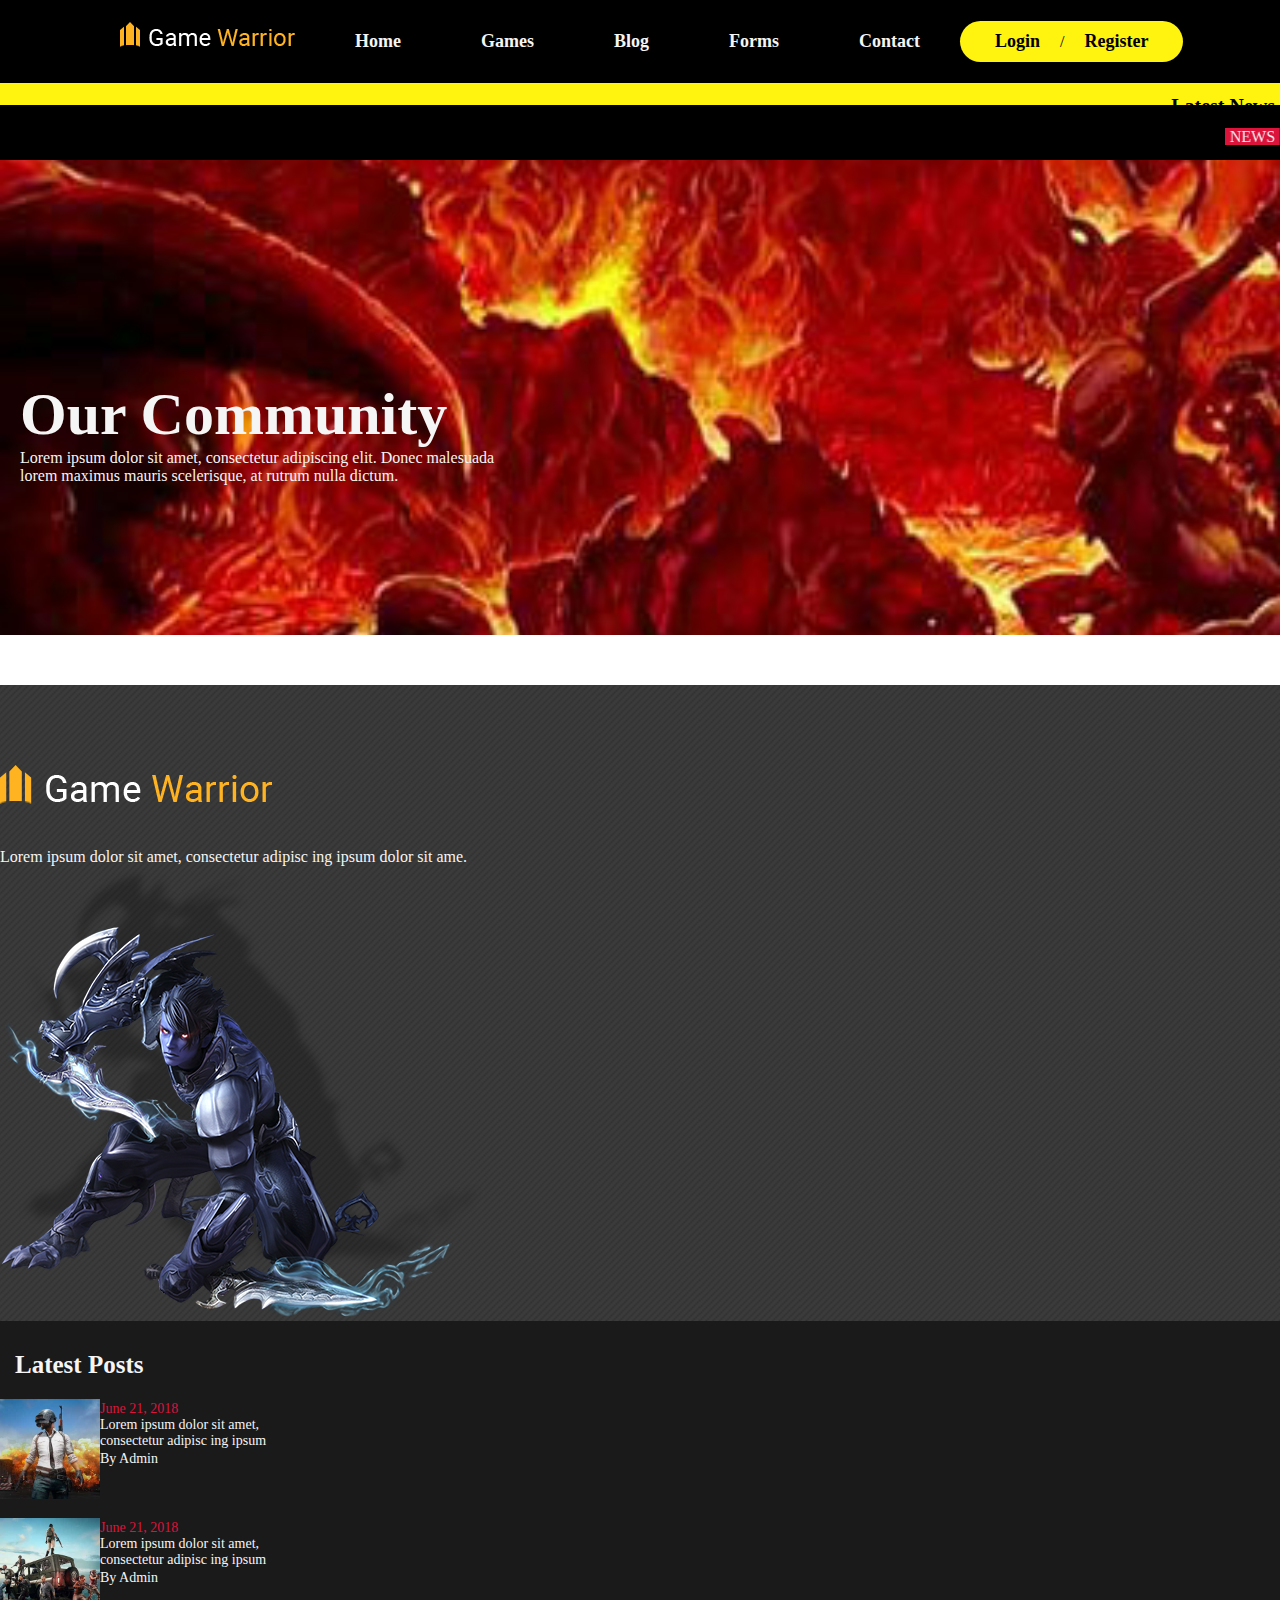
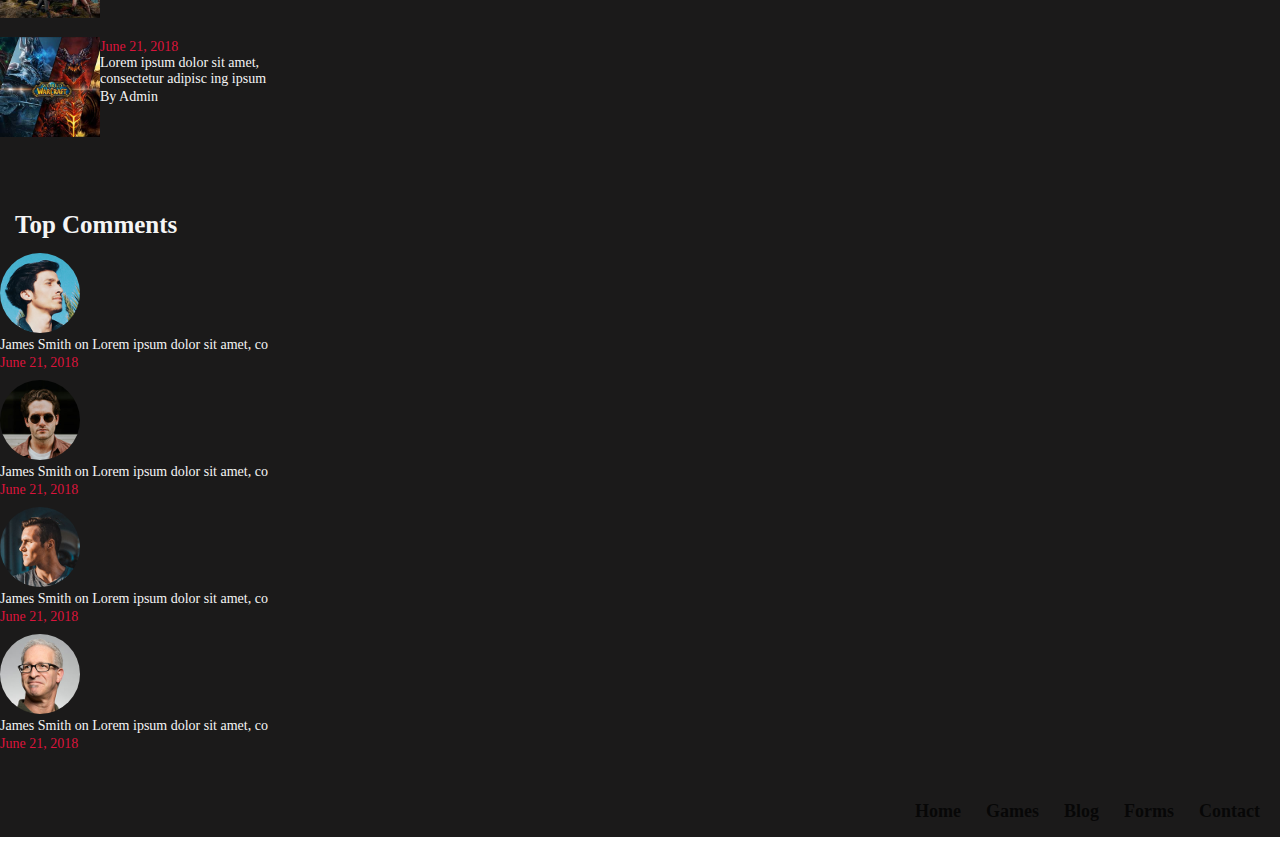
<file: forms.html>
<!DOCTYPE html>
<html lang="en">
<head>
    <meta charset="UTF-8">
    <meta http-equiv="X-UA-Compatible" content="IE=edge">
    <meta name="viewport" content="width=device-width, initial-scale=1.0">
    <link href="https://cdn.jsdelivr.net/npm/bootstrap@5.1.3/dist/css/bootstrap.min.css" rel="stylesheet"
    integrity="sha384-1BmE4kWBq78iYhFldvKuhfTAU6auU8tT94WrHftjDbrCEXSU1oBoqyl2QvZ6jIW3" crossorigin="anonymous">
<link rel="stylesheet" href="style.css">
<link rel="stylesheet" href="https://use.fontawesome.com/releases/v5.15.4/css/all.css"
    integrity="sha384-DyZ88mC6Up2uqS4h/KRgHuoeGwBcD4Ng9SiP4dIRy0EXTlnuz47vAwmeGwVChigm" crossorigin="anonymous">
    <title>Forms</title>
</head>
<body>
    <div class="section-1">
        <nav>

            <input type="checkbox" id="Check">
            <label for="Check" class="checkbtn"><i class="fas fa-bars"></i></label>

            <a href="" id="logo"><img src="img/logo.png" alt="" class="logo"></a>

            <ul>
                <li><a href="index.html">Home</a></li>
                <li><a href="games.html">Games</a></li>
                <li><a href="blog.html">Blog</a></li>
                <li><a href="forms.html">Forms</a></li>
                <li><a href="contact.html">Contact</a></li>
            </ul>

            <span class="login"><a href="">Login</a>/<a href="">Register</a></span>
        </nav>
    </div>


    <div class="section-3">
        <div class="row ">
            <div class="col-lg-4 first">
                <h2>Latest News</h2>
            </div>

            <div class="col-lg-8 second">

                <marquee>
                    <p><span style="background-color: crimson; padding: 0px 5px;">NEWS</span> &nbsp; Lorem ipsum
                        dolor sit
                        amet.
                        &nbsp; &nbsp; &nbsp; <span style="background-color: green; padding: 0px 8px;">STRETGY</span>
                        &nbsp;Lorem
                        ipsum dolor sit amet consectetur adipisicing elit. &nbsp;&nbsp;&nbsp;
                        <span style="background-color:midnightblue; padding: 0px 10px;">RACING</span> Lorem ipsum
                        dolor sit amet consectetur adipisicing elit. Harum,
                        tenetur?
                    </p>
                </marquee>
            </div>
        </div>
    </div>

    <!-- ---------------- -->
    <div class="form-1" style="background-image: url(img/review/2.jpg);">
        <div class="container">
            <h2>Our Community</h2>
            <p>Lorem ipsum dolor sit amet, consectetur adipiscing elit. Donec malesuada <br> lorem maximus mauris
                scelerisque, at rutrum nulla dictum.</p>
        </div>
    </div>


    <div class="section-8">
        <div class="container">
            <div class="row main-row">
                <div class="col-lg-4 first-col">
                    <img src="img/footer-logo.png" alt="" class="footer-logo">
                    <p class="col-1-p">Lorem ipsum dolor sit amet, consectetur adipisc ing ipsum dolor sit ame.</p>
                    <img src="img/footer-top-bg.png" alt="" class="footer-img">
                </div>
                <div class="col-lg-4 sec-col">
                    <div class="card">
                        <p class="footer-col-title">Latest Posts</p>
                        <div class="row lat-row">
                            <div class="img col-lg-4">
                                <img src="img/latest-blog/1.jpg" alt="" class="latest-img">
                            </div>
                            <div class="des col-lg-8">
                                <span class="date">June 21, 2018</span>
                                <p>Lorem ipsum dolor sit amet, <br> consectetur adipisc ing ipsum</p>
                                <a href="">By Admin</a>
                            </div>
                        </div>
                        <div class="row lat-row">
                            <div class="img col-lg-4">
                                <img src="img/latest-blog/2.jpg" alt="" class="latest-img">
                            </div>
                            <div class="des col-lg-8">
                                <span class="date">June 21, 2018</span>
                                <p>Lorem ipsum dolor sit amet, <br> consectetur adipisc ing ipsum</p>
                                <a href="">By Admin</a>
                            </div>
                        </div>
                        <div class="row lat-row">
                            <div class="img col-lg-4">
                                <img src="img/latest-blog/3.jpg" alt="" class="latest-img">
                            </div>
                            <div class="des col-lg-8">
                                <span class="date">June 21, 2018</span>
                                <p>Lorem ipsum dolor sit amet, <br> consectetur adipisc ing ipsum</p>
                                <a href="">By Admin</a>
                            </div>
                        </div>
                    </div>
                </div>
                <div class="col-lg-4 third-col">
                    <div class="card">
                        <p class="footer-col-title">Top Comments</p>
                        <div class="row com-row">
                            <div class="img col-lg-4">
                                <img src="img/authors/1.jpg" alt="" class="author-img">
                            </div>
                            <div class="des col-lg-8">
                                <p>James Smith on Lorem ipsum dolor sit amet, co</p>
                                <span class="date">June 21, 2018</span>
                            </div>
                        </div>
                        <div class="row com-row">
                            <div class="img col-lg-4">
                                <img src="img/authors/2.jpg" alt="" class="author-img">
                            </div>
                            <div class="des col-lg-8">
                                <p>James Smith on Lorem ipsum dolor sit amet, co</p>
                                <span class="date">June 21, 2018</span>
                            </div>
                        </div>
                        <div class="row com-row">
                            <div class="img col-lg-4">
                                <img src="img/authors/3.jpg" alt="" class="author-img">
                            </div>
                            <div class="des col-lg-8">
                                <p>James Smith on Lorem ipsum dolor sit amet, co</p>
                                <span class="date">June 21, 2018</span>
                            </div>
                        </div>
                        <div class="row com-row">
                            <div class="img col-lg-4">
                                <img src="img/authors/4.jpg" alt="" class="author-img">
                            </div>
                            <div class="des col-lg-8">
                                <p>James Smith on Lorem ipsum dolor sit amet, co</p>
                                <span class="date">June 21, 2018</span>
                            </div>
                        </div>

                    </div>
                </div>
            </div>
        </div>
    </div>

    <!-- footer -->
    <div class="footer">
        <ul>
            <li><a href="index.html">Home</a></li>
            <li><a href="games.html">Games</a></li>
            <li><a href="blog.html">Blog</a></li>
            <li><a href="forms.html">Forms</a></li>
            <li><a href="contact.html">Contact</a></li>
        </ul>
    </div>
</body>
</html>
</file>
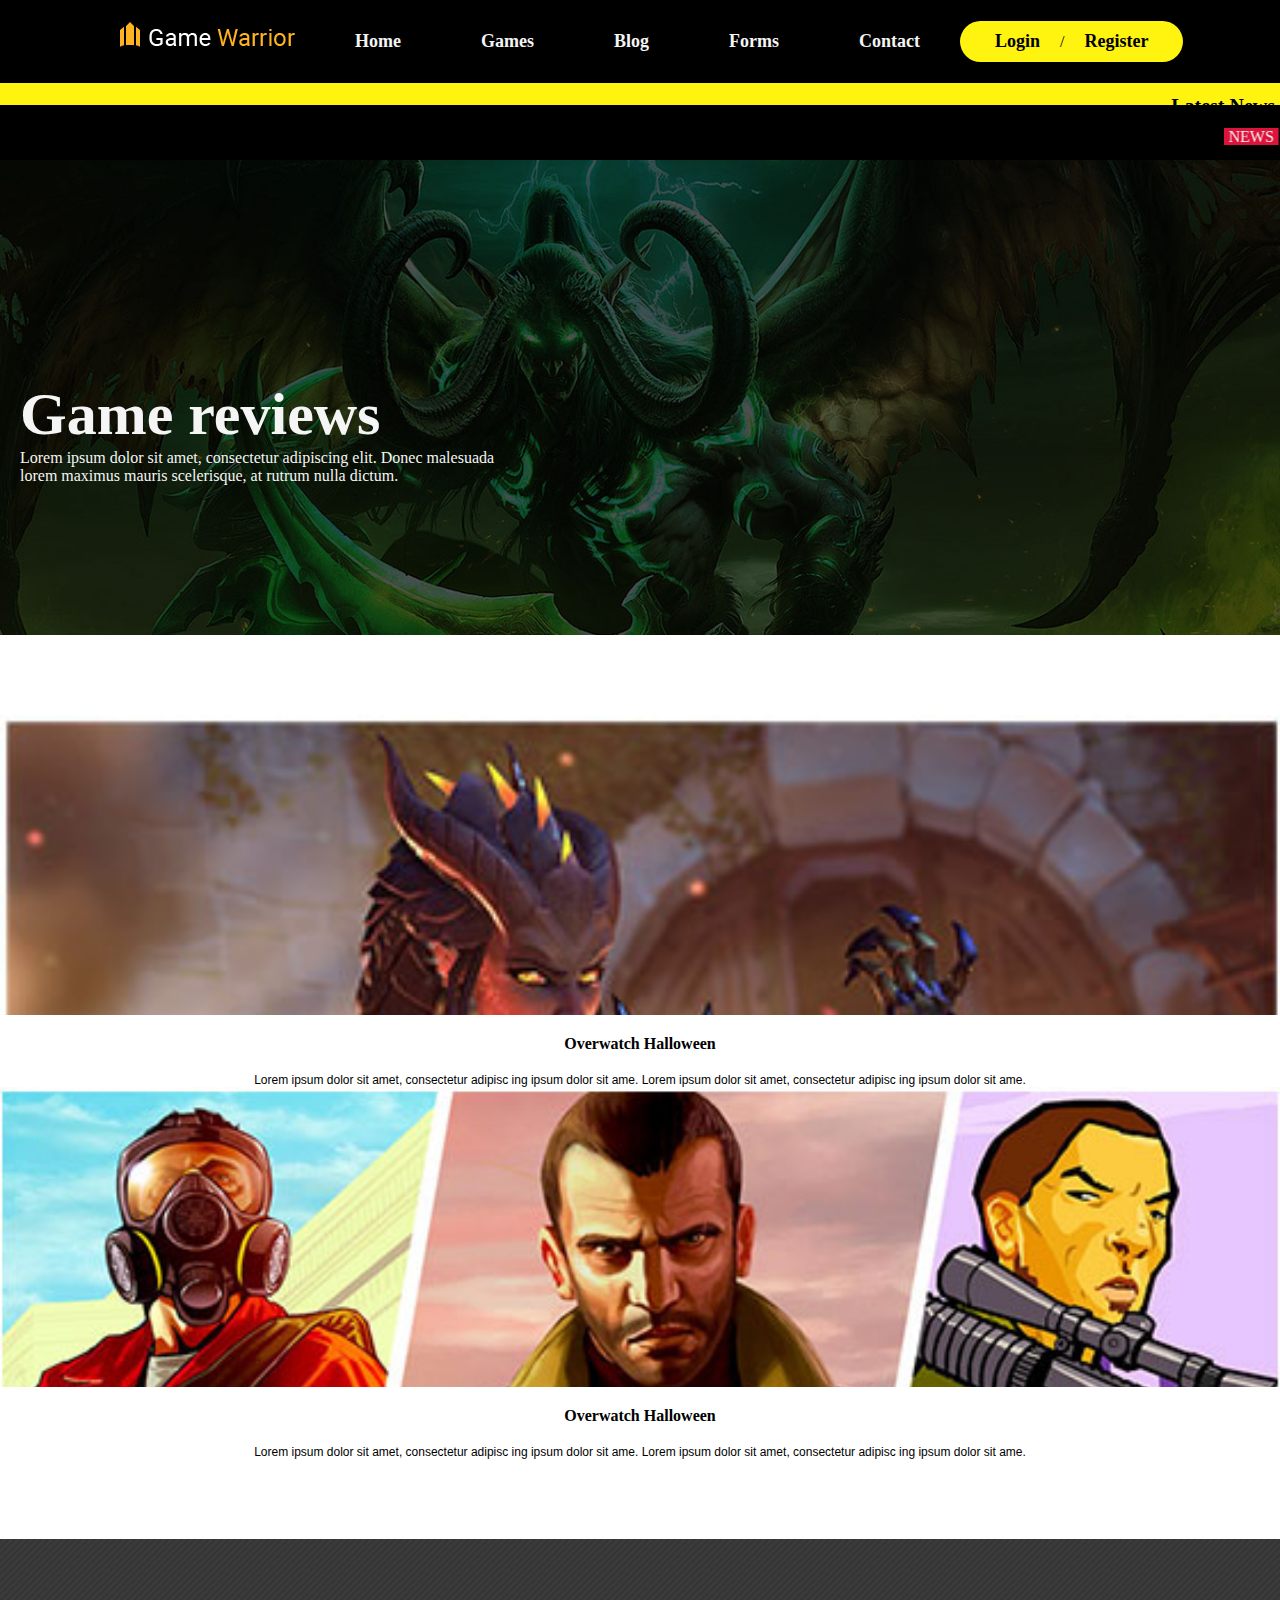
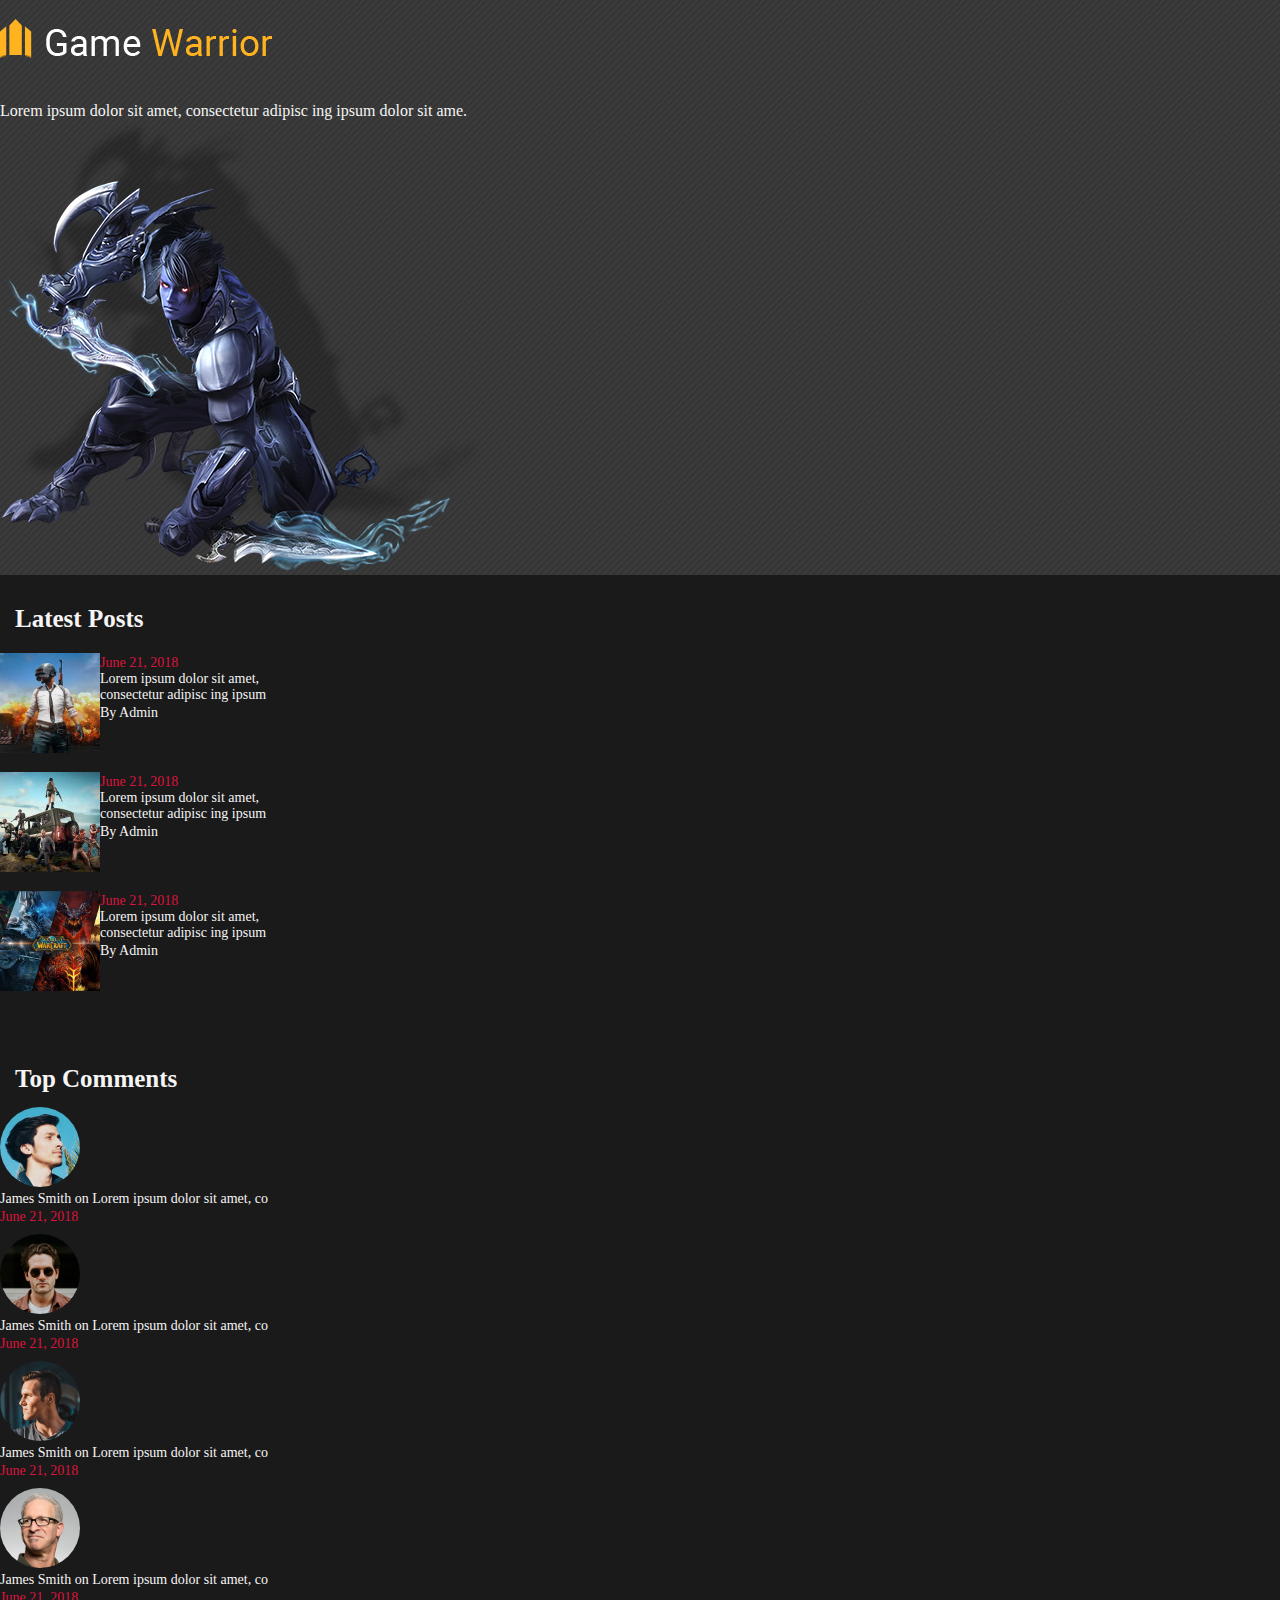
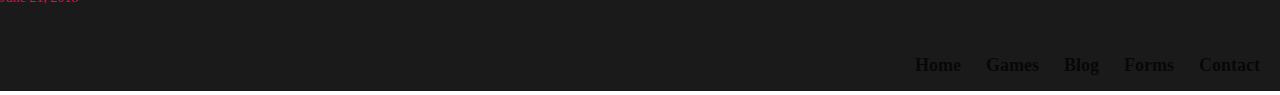
<file: games.html>
<!DOCTYPE html>
<html lang="en">

<head>
    <meta charset="UTF-8">
    <meta http-equiv="X-UA-Compatible" content="IE=edge">
    <meta name="viewport" content="width=device-width, initial-scale=1.0">
    <link href="https://cdn.jsdelivr.net/npm/bootstrap@5.1.3/dist/css/bootstrap.min.css" rel="stylesheet"
        integrity="sha384-1BmE4kWBq78iYhFldvKuhfTAU6auU8tT94WrHftjDbrCEXSU1oBoqyl2QvZ6jIW3" crossorigin="anonymous">
    <link rel="stylesheet" href="style.css">
    <link rel="stylesheet" href="https://use.fontawesome.com/releases/v5.15.4/css/all.css"
        integrity="sha384-DyZ88mC6Up2uqS4h/KRgHuoeGwBcD4Ng9SiP4dIRy0EXTlnuz47vAwmeGwVChigm" crossorigin="anonymous">
    <title>Games</title>

</head>

<body>
    <div class="section-1">
        <nav>

            <input type="checkbox" id="Check">
            <label for="Check" class="checkbtn"><i class="fas fa-bars"></i></label>

            <a href="" id="logo"><img src="img/logo.png" alt="" class="logo"></a>

            <ul>
                <li><a href="index.html">Home</a></li>
                <li><a href="games.html">Games</a></li>
                <li><a href="blog.html">Blog</a></li>
                <li><a href="forms.html">Forms</a></li>
                <li><a href="contact.html">Contact</a></li>
            </ul>

            <span class="login"><a href="">Login</a>/<a href="">Register</a></span>
        </nav>
    </div>


    <div class="section-3">
        <div class="row ">
             <div class="col-lg-4 first">
                  <h2>Latest News</h2>
             </div>

             <div class="col-lg-8 second">

                  <marquee>
                       <p><span style="background-color: crimson; padding: 0px 5px;">NEWS</span> &nbsp; Lorem ipsum
                            dolor sit
                            amet.
                            &nbsp; &nbsp; &nbsp; <span
                                 style="background-color: green; padding: 0px 8px;">STRETGY</span> &nbsp;Lorem
                            ipsum dolor sit amet consectetur adipisicing elit. &nbsp;&nbsp;&nbsp;
                            <span style="background-color:midnightblue; padding: 0px 10px;">RACING</span> Lorem ipsum
                            dolor sit amet consectetur adipisicing elit. Harum,
                            tenetur?
                       </p>
                  </marquee>
             </div>
        </div>
   </div>

    <!-- ----------- -->
    <div class="game-1" style="background-image: url(img/3.jpg);">
        <div class="container">
            <h2>Game reviews</h2>
            <p>Lorem ipsum dolor sit amet, consectetur adipiscing elit. Donec malesuada <br> lorem maximus mauris
                scelerisque, at rutrum nulla dictum.</p>
        </div>
    </div>

    <!-- ------------------ -->
    <div class="game-reviews">
        <div class="container main">
            <div class="row game-row">
                <div class="col-lg-6 rev-col" >
                  
                    <div class="rev-img-1"></div>
                    <h4>Overwatch Halloween</h4>
                    <p style="font-size: 12px; font-family: Verdana, Geneva, Tahoma, sans-serif;" >Lorem ipsum dolor sit amet, consectetur adipisc ing ipsum dolor sit ame. Lorem ipsum dolor sit
                        amet, consectetur adipisc ing ipsum dolor sit ame.</p>
                </div>
                <div class="col-lg-6 rev-col">
                  
                    <div class="rev-img-2"></div>
                    <h4>Overwatch Halloween</h4>
                    <p style="font-size: 12px; font-family: Verdana, Geneva, Tahoma, sans-serif;"">Lorem ipsum dolor sit amet, consectetur adipisc ing ipsum dolor sit ame. Lorem ipsum dolor sit
                        amet, consectetur adipisc ing ipsum dolor sit ame.</p>
                </div>
            </div>
           
        </div>
    </div>
    <!-- ------------------ -->
       <!-- section-8 -->
       <div class="section-8">
        <div class="container">
             <div class="row main-row">
                   <div class="col-lg-4 first-col">
                        <img src="img/footer-logo.png" alt="" class="footer-logo">
                        <p class="col-1-p">Lorem ipsum dolor sit amet, consectetur adipisc ing ipsum dolor sit ame.</p>
                        <img src="img/footer-top-bg.png" alt="" class="footer-img">
                   </div>
                   <div class="col-lg-4 sec-col">
                        <div class="card">
                             <p class="footer-col-title">Latest Posts</p>
                             <div class="row lat-row">
                                  <div class="img col-lg-4">
                                       <img src="img/latest-blog/1.jpg" alt="" class="latest-img">
                                  </div>
                                  <div class="des col-lg-8">
                                       <span class="date">June 21, 2018</span>
                                       <p>Lorem ipsum dolor sit amet, <br> consectetur adipisc ing ipsum</p>
                                       <a href="">By Admin</a>
                                  </div>
                             </div>
                             <div class="row lat-row">
                                  <div class="img col-lg-4">
                                       <img src="img/latest-blog/2.jpg" alt="" class="latest-img">
                                  </div>
                                  <div class="des col-lg-8">
                                       <span class="date">June 21, 2018</span>
                                       <p>Lorem ipsum dolor sit amet, <br> consectetur adipisc ing ipsum</p>
                                       <a href="">By Admin</a>
                                  </div>
                             </div>
                             <div class="row lat-row">
                                  <div class="img col-lg-4">
                                       <img src="img/latest-blog/3.jpg" alt="" class="latest-img">
                                  </div>
                                  <div class="des col-lg-8">
                                       <span class="date">June 21, 2018</span>
                                       <p>Lorem ipsum dolor sit amet, <br> consectetur adipisc ing ipsum</p>
                                       <a href="">By Admin</a>
                                  </div>
                             </div>
                        </div>
                   </div>
                   <div class="col-lg-4 third-col">
                        <div class="card">
                             <p class="footer-col-title">Top Comments</p>
                             <div class="row com-row">
                                  <div class="img col-lg-4">
                                       <img src="img/authors/1.jpg" alt="" class="author-img">
                                  </div>
                                  <div class="des col-lg-8">
                                       <p>James Smith on Lorem ipsum dolor sit amet, co</p>
                                       <span class="date">June 21, 2018</span>
                                  </div>
                             </div>
                             <div class="row com-row">
                                  <div class="img col-lg-4">
                                       <img src="img/authors/2.jpg" alt="" class="author-img">
                                  </div>
                                  <div class="des col-lg-8">
                                       <p>James Smith on Lorem ipsum dolor sit amet, co</p>
                                       <span class="date">June 21, 2018</span>
                                  </div>
                             </div>
                             <div class="row com-row">
                                  <div class="img col-lg-4">
                                       <img src="img/authors/3.jpg" alt="" class="author-img">
                                  </div>
                                  <div class="des col-lg-8">
                                       <p>James Smith on Lorem ipsum dolor sit amet, co</p>
                                       <span class="date">June 21, 2018</span>
                                  </div>
                             </div>
                             <div class="row com-row">
                                  <div class="img col-lg-4">
                                       <img src="img/authors/4.jpg" alt="" class="author-img">
                                  </div>
                                  <div class="des col-lg-8">
                                       <p>James Smith on Lorem ipsum dolor sit amet, co</p>
                                       <span class="date">June 21, 2018</span>
                                  </div>
                             </div>
                            
                        </div>
                   </div>
             </div>
        </div>
   </div>

   <!-- footer -->
   <div class="footer">
    <ul>
         <li><a href="index.html">Home</a></li>
         <li><a href="games.html">Games</a></li>
         <li><a href="blog.html">Blog</a></li>
         <li><a href="forms.html">Forms</a></li>
         <li><a href="contact.html">Contact</a></li>
    </ul>
   </div>


</body>

</html>
</file>
<file: style.css>
* {
    margin: 0;
    padding: 0;
    box-sizing: border-box;
}

ul{
    list-style-type: none;
}


.new{
    display: inline-block;
    padding: 6px 25px;
    margin: 15px 10px;
}

nav{
    width: 100%;
    height: 85px;
    background-color: black;
    display: flex;
    justify-content: space-between;
    padding: 0px 100px;
    align-items: center;
    border-bottom: 2px solid #fff310;
    /* position: fixed;
    z-index: 1;
     */
}

nav ul{
    display: flex;
    list-style-type: none;
    margin: 0px;
    padding-left: 0px;
   
}

nav ul li a{
    text-decoration: none;
    margin: 0px 20px;
    font-size: 18px;
    font-weight:600 ;
    color: whitesmoke;
}

nav ul li a:hover{
    color: #fff310;
}

a{
    text-decoration: none;
}

nav a img{
    padding-top: 9px;
}

nav .login{
    background-color: #fff310;
    border-radius: 30px;
    padding: 10px 15px;
}
nav .login a{
    font-size: 18px;
    font-weight: 600;
    color: black;
}

#Check{
    display: none;
    
}

nav .checkbtn{
    color: whitesmoke;
    font-size: 25px;
    display: none;
    position: absolute;
    right: 20px;
}


/* section-2 */

.section-2{
    width: 100%;
    height: 100vh;
    background-image: url(img/slider-1.jpg);
    /* background-position: center; */
    background-position: top center;
    background-repeat: no-repeat;
    background-size: cover;
}

.sec-2-container{
    padding-top: 220px;
}

.sec-2-container .row h1{
    color: wheat;
    font-size: 55px;
  
}
.sec-2-container .row p{
    color: wheat;
    padding-top: 25px;
    margin-bottom: 45px;
}

.sec-2-container span a{
    
    background-color: #fff310;
    padding: 10px 25px;
    color: black;
    font-size: 18px;
    font-weight: 500;
    border-radius: 30px;
}
.yellow{
    color: #fff310;
}

/* section-3 */
.section-3{
    width: 100%;
    align-items: center;
}

.section-3 .row{
    width: 100%;
    margin: 0px;
}
.section-3 .row .first{
    background-color: #fff310;
    padding: 10px 5px;
}

.section-3 .row .first h2{
    font-size: 20px;
    float: right;
    margin: 0px;
}

.section-3 .row .second{
    background-color: black;
    color: whitesmoke;
    padding: 0px;
}
.section-3 .row .second p{
    padding: 10px 0px;
    margin: 0px;
}

/* section-4 */
.section-4{
    width: 100%;
    position: relative;
    

}
.section-4 .row{
    margin: 100px 0px;
    width: 100%;
}

.section-4 .row .one{
    background-size: cover;
    background-repeat: no-repeat;
    
}


.section-4 .row .one h4 ,.section-4 .row .two h4,.section-4 .row .three h4,.section-4 .row .four h4 {
    margin-top: 200px;
}
.section-4 .row p, h4{
    color: whitesmoke;
}

/* section-5 */
.section-5{
    width: 100%;
    height: auto;
    background-image: url(img/recent-game-bg.png);
    background-size: cover;
    background-repeat: no-repeat;
    background-position: center;
    background-color: rgba(0, 0, 0, 0.123);
    
}
.section-5 .container{
    padding: 0px;
}

.section-5 .container .title, .section-7 .title{
    text-align: center;
    padding-top: 80px;
}
.section-5 .container .row{

    padding-bottom: 100px;
    margin: 50px 0px 0px 0px;

}
.section-5 .container .title span, .section-7 .title span{
    background-color: crimson;
    padding: 5px 20px;    
}
.section-5 .container .title h2 , .section-7 .title h2{
    margin-top: 20px;
}

.section-5 .first-game{
    height: 200px;
    background-repeat: no-repeat;
    background-size: cover;  
}

.recent-game-1{
    background-color: rgb(245, 245, 245);
    padding-bottom: 10px;
}
.recent-game-1 h5{
    padding: 25px 20px;
}
.recent-game-1 p{
    padding: 0px 20px 10px 20px;
}
a{
    padding: 0px 20px 20px 20px;
    color: rgba(0, 0, 0, 0.74);
}


/* section-6 */

.section-6{
    width: 100%;
    background-image: url(img/pattern.png);
    background-repeat: no-repeat;
    background-size: cover;
}

.section-6 .turn-row{
    justify-content: center;
    padding: 15px;
    margin: 0px;
}

.section-6 .turn-row-A, .section-6 .turn-row-B{
    margin: 0px;
}

.section-6 .turn-col-1, .section-6 .turn-col-2{
    width: 590px;
    background-color: rgb(80, 88, 86);
    margin: 120px 15px;
    padding: 0px;
}

.section-6 .turn-img-1, .section-6 .turn-img-2{
    text-align: center;
    padding-bottom: 50px;
   
}


.section-6 .turn-heading p {
    display: inline-block;
    background-color: #fff310;
}

/* section-7 */
.section-7{
    width: 100%;
    background-image: url(img/review-bg.png);
    background-repeat: no-repeat;
    background-size: cover;
    
}

.section-7 .container{
    margin-top: 50px;
}



.section-7 .container .row{
    margin: 0px;
    
}

.section-7 .review-col{
    margin: 0px;
    padding: 0px;
    text-align: center;
}

.section-7 .review-col h4{
    color: black;
}

/* section--8 */
.section-8{
    width: 100%;
    margin-top: 50px;
    background-image: url(img/pattern.png);
}
.section-8 .card{
    padding: 25px 0px;
    background-color: rgb(27, 26, 26);
}
.section-8 .container{
    padding-top: 80px;
}
.section-8 .col-1-p{
    margin-top: 40px;
    color: whitesmoke;
    font-size: 16px;
}
.section-8 .lat-row{
    display: flex;
    margin: 0px;
    margin: 15px 0px;
}
.section-8 .des a,.section-8 p{
    padding: 0px;
    margin-bottom: 0px;
    font-size: 14px;
    color: whitesmoke;
    
}
.section-8 .latest-img{
    width: 100px;
}
.section-8 .footer-col-title{
    font-size: 25px;
    font-weight: 600;
    padding: 5px 15px;
}
.section-8 .author-img{
    width: 80px;
    border-radius: 50%;
}
.section-8 .com-row{
    margin: 9px 0px;
}
.section-8 .date{
    font-size: 14px;
    color: crimson
}

.footer{
    width: 100%;
    background-color: rgb(27, 26, 26);
}
.footer ul{
    display: flex;
    justify-content: right;
    margin: 0px;
}
.footer ul li{
    padding: 15px 0px;
}
.footer ul li a{
    font-size: 18px;
    font-weight: 700;
    padding-left: 5px;
}


/* game section styling */
.game-1,.form-1,.blog-1,.contact-1{
    width: 100%;   
    background-repeat: no-repeat;
    background-size: cover;
    background-position: center;
}

.game-1 .container,.form-1 .container,.blog-1 .container,.contact-1 .container{
    padding: 220px 0px 150px 20px;  
}
.game-1 .container h2, .form-1 .container h2,.blog-1 .container h2,.contact-1 .container h2{
    font-size: 60px;
    color: whitesmoke;
}
.game-1 .container p , .form-1 .container p,.blog-1 .container p,.contact-1 .container p{
    color: whitesmoke;
}

.game-reviews .game-row{
    align-items: center;
    margin: 80px 0px;

}
.rev-img-1{
    background-image: url(img/recent-game/5.jpg);
    background-size: cover;
    background-repeat: no-repeat;
    height: 300px;
}
.rev-img-2{
    background-image: url(img/review/6.jpg);
    background-size: cover;
    background-repeat: no-repeat;
    height: 300px;
}

.game-reviews .game-row h4,.game-reviews .game-row p{
    margin-top: 20px;
    align-items: center;
    text-align: center;
    color: black;
}

/* Resopnsiveness */

@media only screen and (max-width: 420px) {
    nav{
        padding-left:40px ;
        
    }
    nav ul{
        position: absolute;
        top: 80px;
        width: 100%;
        background-color: rgba(0, 0, 0, 0.849);
        height: 100vh;
        left: -100%;
        display: block;
        transition: all 3s;
    }

    nav ul li{
        padding: 5px 0px;
        margin: 20px 0px;
        text-align: center;
    }

    nav ul li a:hover{
        color: #fff310;
    }

    nav a img{
        float: left;
    }
    nav #logo{
        padding-left: 0px;
    }

    nav .login{
        display: none;
    }

    nav .checkbtn{
        display: block;
    }

    #Check:checked ~ul{
        left: 0px;
    }


    .section-2 .sec-2-container{
        padding-top: 80px;
    }

    .section-2 .sec-2-container .row p br{
        display: none;
    }

    .section-3 .row .first h2{
        float: left;
        margin-left: 150px;
        font-weight: 600;
    }

    .section-4 .one{
        margin-bottom: 30px;
        border-radius: 30px;
    }

    .section-5 .rec-game{
        margin-bottom: 30px;
    } 

    .section-6 .turn-col-1{
        margin-bottom: 5px;
        margin-top: 20px;
    }

    .section-6 .turn-col-2{
        margin-top: 20px ;
        margin-bottom: 40px;
    }
    .section-7 h4{
        margin: 10px 0px;
    }
    .section-8 .footer-img{
        display: none;
    }
    .section-8 .first-col{
        text-align: center;
        margin-bottom: 25px;
    }
    .section-8 .lat-row {
        display: flex;
    }
    .section-8 .com-row{
        display: flex;
    }
    .section-8 .com-row .img{
        width: 30%;
        text-align: center;
    }
    .section-8 .lat-row .img{
        width: 40%;
        text-align: center;
    }
    .section-8 .sec-col, .section-8 .third-col{
        margin-bottom: 25px;
    }
    .section-8 .lat-row .des, .section-8 .com-row .des{
        width: 60% ;
    }

    .footer ul{
        display: flex;
        justify-content: center;
    }

    .game-1 .container, .blog-1 .container ,.form-1 .container,.contact-1 .container{
        padding: 150px 10px;
    }
    .game-1 .container h2,.blog-1 .container h2 , .form-1 .container h2, .contact-1 .container h2{
        font-size: 50px;
    }
    .game-1 .container p br ,.blog-1 .container br , .form-1 .container br, .contact-1 .container br{
        display: none;
    }
    
    
   
}
</file>
